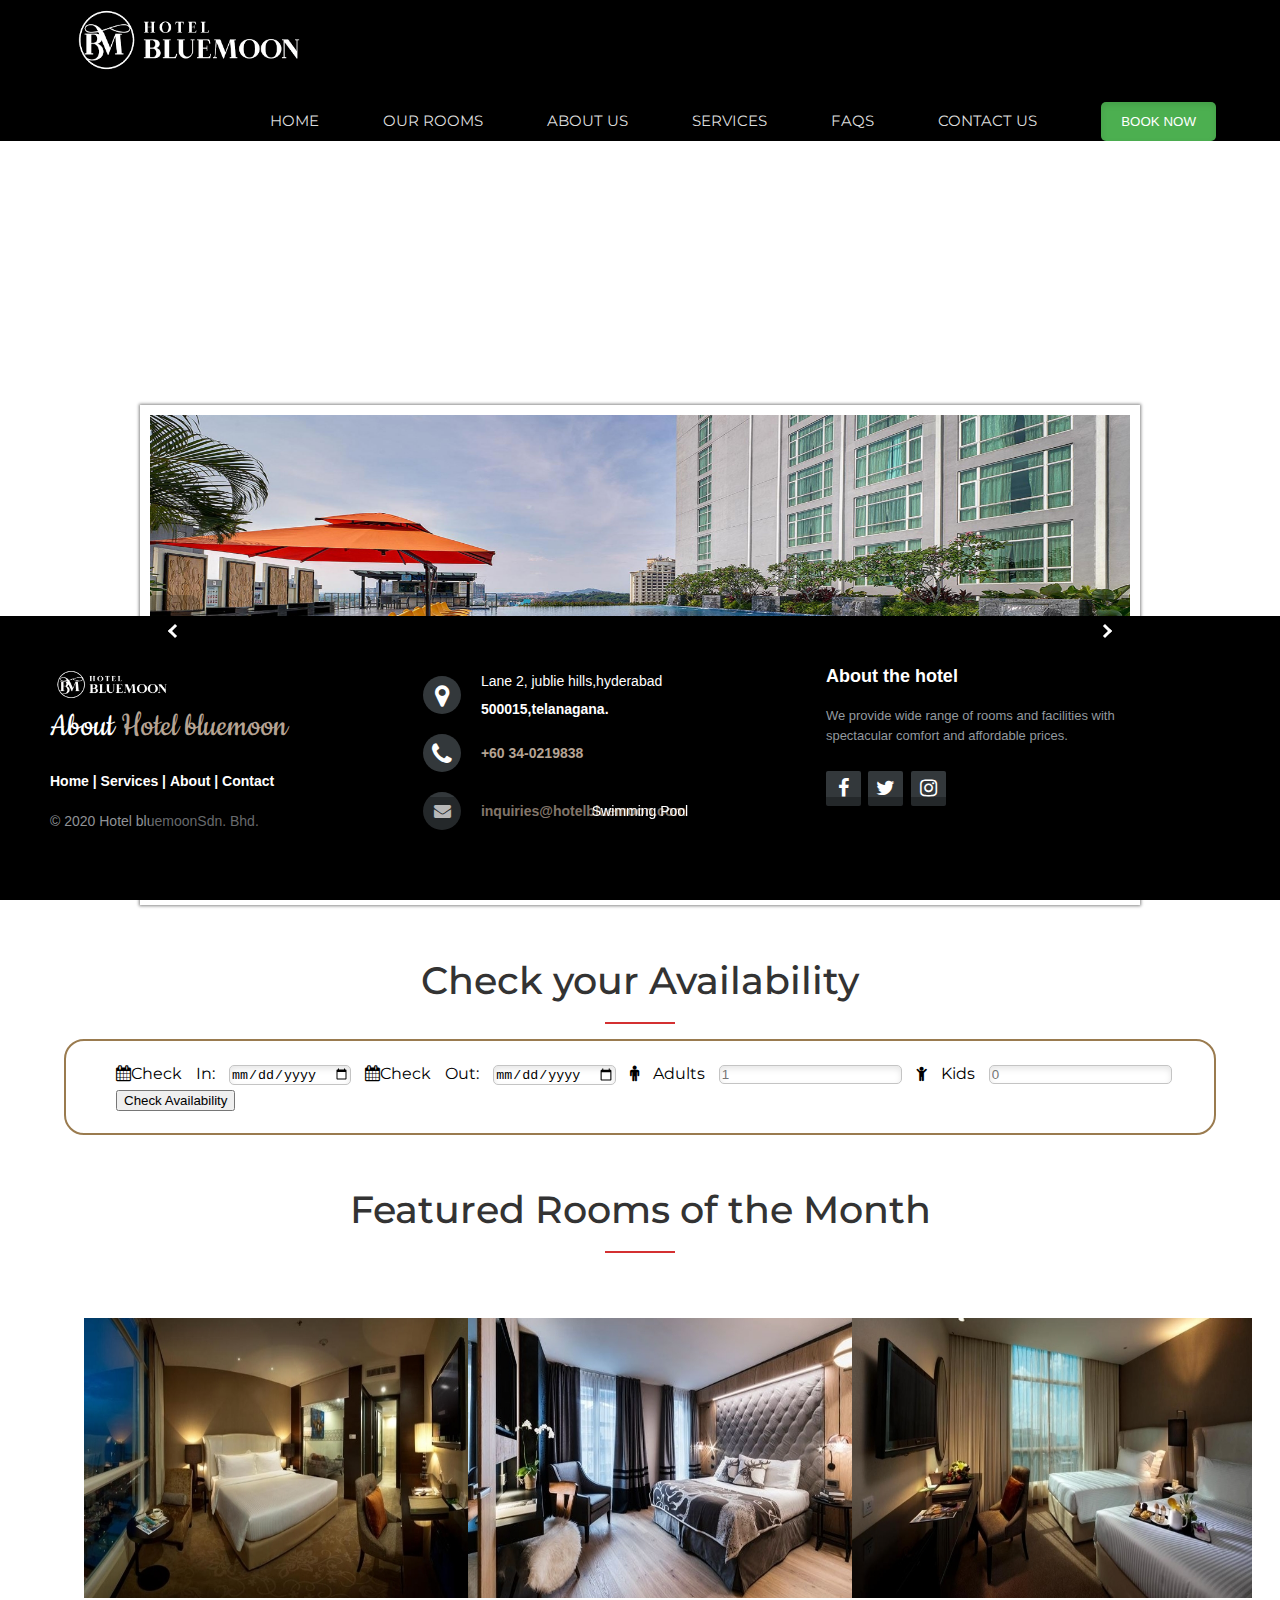
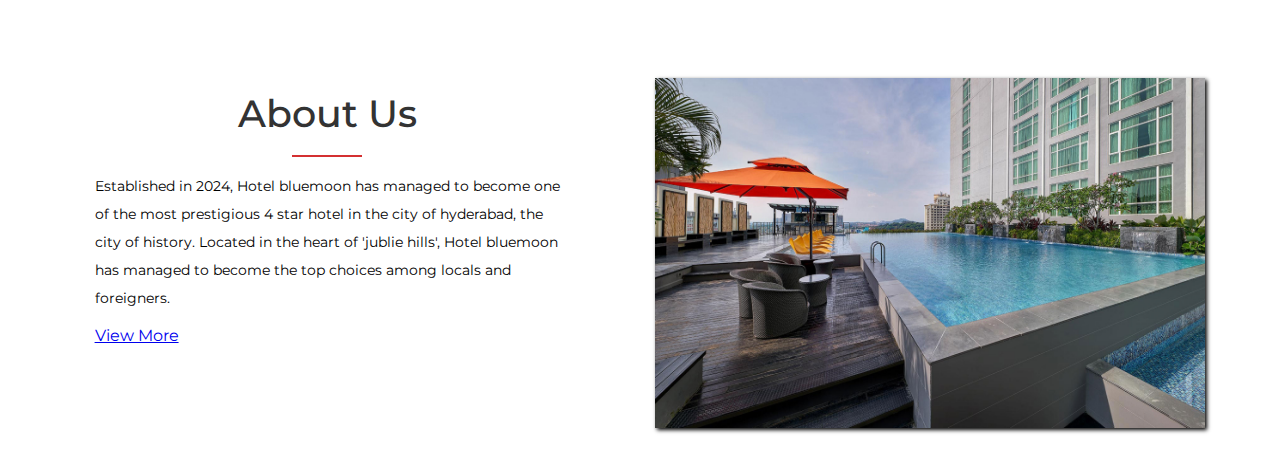
<file: hotel bluemoon/Hotel-bluemoon/index.html>
<!DOCTYPE html>
<html>
<head>
    <meta charset="UTF-8">
    <title>Blue Moon | Home</title>
    <link rel="stylesheet" type="text/css" href="styles/homecss.css">
    <script src="https://code.jquery.com/jquery-1.10.2.js" integrity="sha256-it5nQKHTz+34HijZJQkpNBIHsjpV8b6QzMJs9tmOBSo=" crossorigin="anonymous"></script>
    <link rel="stylesheet" href="http://maxcdn.bootstrapcdn.com/font-awesome/4.2.0/css/font-awesome.min.css">
    <link href="http://fonts.googleapis.com/css?family=Cookie" rel="stylesheet" type="text/css">
    <link href="https://fonts.googleapis.com/css?family=Montserrat" rel="stylesheet" type="text/css">
</head>

<header>
  <div class="container">
    <img src="photos/images.png"  class="logo" height="80" width="250">

    <nav>
      <ul>
        <li><a href="index.html">Home</a></li>
        <li><a href="OurRoom.html">Our rooms</a></li>
        <li><a href="about.html">About Us</a></li>
        <li><a href="Services.html">Services</a></li>
        <li><a href="FAQs.html">FAQs</a></li>
        <li><a href="ContactUs.html">Contact Us</a></li>
        <li>
          <form action="Booking.html">
            <input type="submit" value="BOOK NOW">
          </form>
        </li>
      </ul>
    </nav>
  </div>
  </header>

<body>
  <div class="welcome"><img src="photos/a4c132ada8c1797c0cbd93d8609a9ac4.gif" alt="Welcome"></div>

  <div class="galleryContainer">
      <div class="slideShowContainer">
          <div onclick="plusSlides(-1)" class="nextPrevBtn leftArrow"><span class="arrow arrowLeft"></span></div>
          <div onclick="plusSlides(1)" class="nextPrevBtn rightArrow"><span class="arrow arrowRight"></span></div>
          <div class="captionTextHolder"><p class="captionText slideTextFromTop"></p></div>
          <div class="imageHolder">
              <img src="photos/HDL1.jpg">1366X768
              <p class="captionText">Swimming Pool</p>
          </div>
          <div class="imageHolder">
              <img src="photos/HDL2.jpg">
              <p class="captionText">Seri Rasa Cafe</p>
          </div>
          <div class="imageHolder">
              <img src="photos/HDL3.jpg">
              <p class="captionText">Lobby and Receptionist Area</p>
          </div>
      </div>
      <div id="dotsContainer"></div>
  </div>



  <h2>Check your Availability</h2>
  <div class="container-date">
        <div class="date"></div>
        <label> <i class="fa fa-calendar"></i>Check In:
        <input type="date" id="checkIn">
        <label> <i class="fa fa-calendar"></i>Check Out:
        <input type="date" id="checkOut">
        <label><i class="fa fa-male"></i> Adults</label>
        <input type="number" id="adults" placeholder="1">
        <label><i class="fa fa-child"></i> Kids</label>
        <input class="g-input g-border" type="number" id="child" placeholder="0"></form>
        <button id="myBtn">Check Availability</button>
  </div>

  <!-- The Modal -->
  <div id="myModal" class="modal">

    <!-- Modal content -->
    <div class="modal-content">
      <span class="close">&times;</span>
      <div class="modaldates">
        <h6>Check In Date: <p2 id="checkInDate"></p2></h6>
        <h6>Check Out Date: <p2 id="checkOutDate"></p2></h6>
        <h6>Adults: <p2 id="adultsAMT"></p2></h6>
        <h6>Children: <p2 id="childAMT"></p2></h6>
      </div>

      <div class='availableRoom'>
        <div class='row'>
          <div class='column'>
            <div class='ARImg'>
              <img src="photos/deluxe-suite2.jpg" id="ymalPic" height="300px" width="500px"></br></br></br>
              <img src="photos/double-room1.jpg" id="ymalPic" height="300px" width="500px"></br></br></br>
              <img src="photos/premier-junior1.jpg" id="ymalPic" height="300px" width="500px"></br></br></br>
          </div>
        </div>
        <div class='column'>
          <div class='ARDetails'>
            <div class="ARD1">
            <p class="ymalCont">Deluxe Suite</p>
            <p class="ymalPrice">RM220/night</p>
            <div class="button_cont" align="right"></div>
            <a class="buttonSD" href="RoomDetailDeluxe.html"><span>See Details</a>
            </div>
            <div class="ARD2">
            <p class="ymalCont">Double Room</p>
            <p class="ymalPrice">RM160/night</p>
            <div class="button_cont" align="right"></div>
            <a class="buttonSD" href="RoomDetail.html"><span>See Details</a>
            </div>
            <div class="ARD3">
            <p class="ymalCont">Premiere Junior Room</p>
            <p class="ymalPrice">RM250/night</p>
            <div class="button_cont" align="right"></div>
            <a class="buttonSD" href="RoomDetailPreJunior.html"><span>See Details</a>
            </div>
          </div>
        </div>
      </div>
    </div>
  </div>
</div>
</div>
</div>



    <div id="features" class="text-center">
      <div class="container">
        <div class="section-title">
          <h2>Featured Rooms of the Month</h2>
        </div>
        <div class="container1">
  <img src="photos/premier-junior1.jpg" alt="Premier Junior Room" class="image"
  style="width:400px;height:280px">
  <div class="overlay">
    <div class="text"><h4>Premier Junior Room</h4>
      <p>Spanning 33sqm with a small living area, </br>this premier junior room will be your perfect stay </br> at Hatten Hotel at such an affordable rate</p></div>
  </div>
</div>

<div class="container1">
<img src="photos/double-room1.jpg" alt="Double Room" class="image"
style="width:400px;height:280px">
<div class="overlay1">
  <div class="text"><h4>Double Room</h4>
    <p>Sea or city view is available for this spacious room</br> with one queen bed that is suitable for </br>couples or small family. </p></div>
</div>
</div>

<div class="container1">
<img src="photos/deluxe-suite2.jpg" alt="Deluxe Suite" class="image"
style="width:400px;height:280px">
<div class="overlay2"><div class="text"><h4>Deluxe Suite</h4>
  <p>Enjoy the city lights of Bandar Melaka </br> in this spacious room with two queen bed </br> that is suitable for big groups of people </p></div>
</div>
</div>
</div>
</div>

<div id="AU">
<div class="AUcontainer">
  <div id="rowAU">
    <div class="aboutUS1">
      <div class="aboutUS2">
        <div class="section-title">
          <h2>About Us</h2>
        </div>
        <p>Established in 2024, Hotel bluemoon has managed to become one of the most prestigious
        4 star hotel in the city of hyderabad, the city of history. Located in the heart of 'jublie hills', Hotel bluemoon has managed to become the top choices among locals and foreigners.</p>
        <a href="about.html" class="VMbutton">View More</a>
      </div>
    </div>
    <div class="aboutUS1">
      <div class="team-img"><img src="photos/HDL1.jpg" alt="..."></div>
    </div>
  </div>
</div>
</div>

</body>

<footer>
  <footer class="footer-distributed">

        <div class="footer-left">
            <img src="photos/images.png">
          <h3>About<span> Hotel bluemoon</span></h3>

          <p class="footer-links">
            <a href="index.html">Home</a>
            |
            <a href="Services.html">Services</a>
            |
            <a href="about.html">About</a>
            |
            <a href="ContactUs.html">Contact</a>
          </p>

          <p class="footer-company-name">© 2020 Hotel bluemoonSdn. Bhd.</p>
        </div>

        <div class="footer-center">
          <div>
            <i class="fa fa-map-marker"></i>
              <p><span>Lane 2,  jublie hills,hyderabad</span>
              500015,telanagana.</p>
          </div>

          <div>
            <i class="fa fa-phone"></i>
            <p><a href="tel:60340219838">+60 34-0219838</a></p>
          </div>
          <div>
            <i class="fa fa-envelope"></i>
            <p><a href="mailto:inquiries@hotelbluemoon.com">inquiries@hotelbluemoon.com</a></p>
          </div>
        </div>
      <div class="footer-right">
        <p class="footer-company-about">
          <span>About the hotel</span>
          We provide wide range of rooms and facilities with spectacular comfort and affordable prices.</p>
        <div class="footer-icons">
          <a href="https://en-gb.facebook.com/"><i class="fa fa-facebook"></i></a>
          <a href="https://twitter.com/explore"><i class="fa fa-twitter"></i></a>
          <a href="https://www.instagram.com/"><i class="fa fa-instagram"></i></a>
        </div>
      </div>
      </footer>

<script src="javascript/home.js"></script>

</html>
</file>
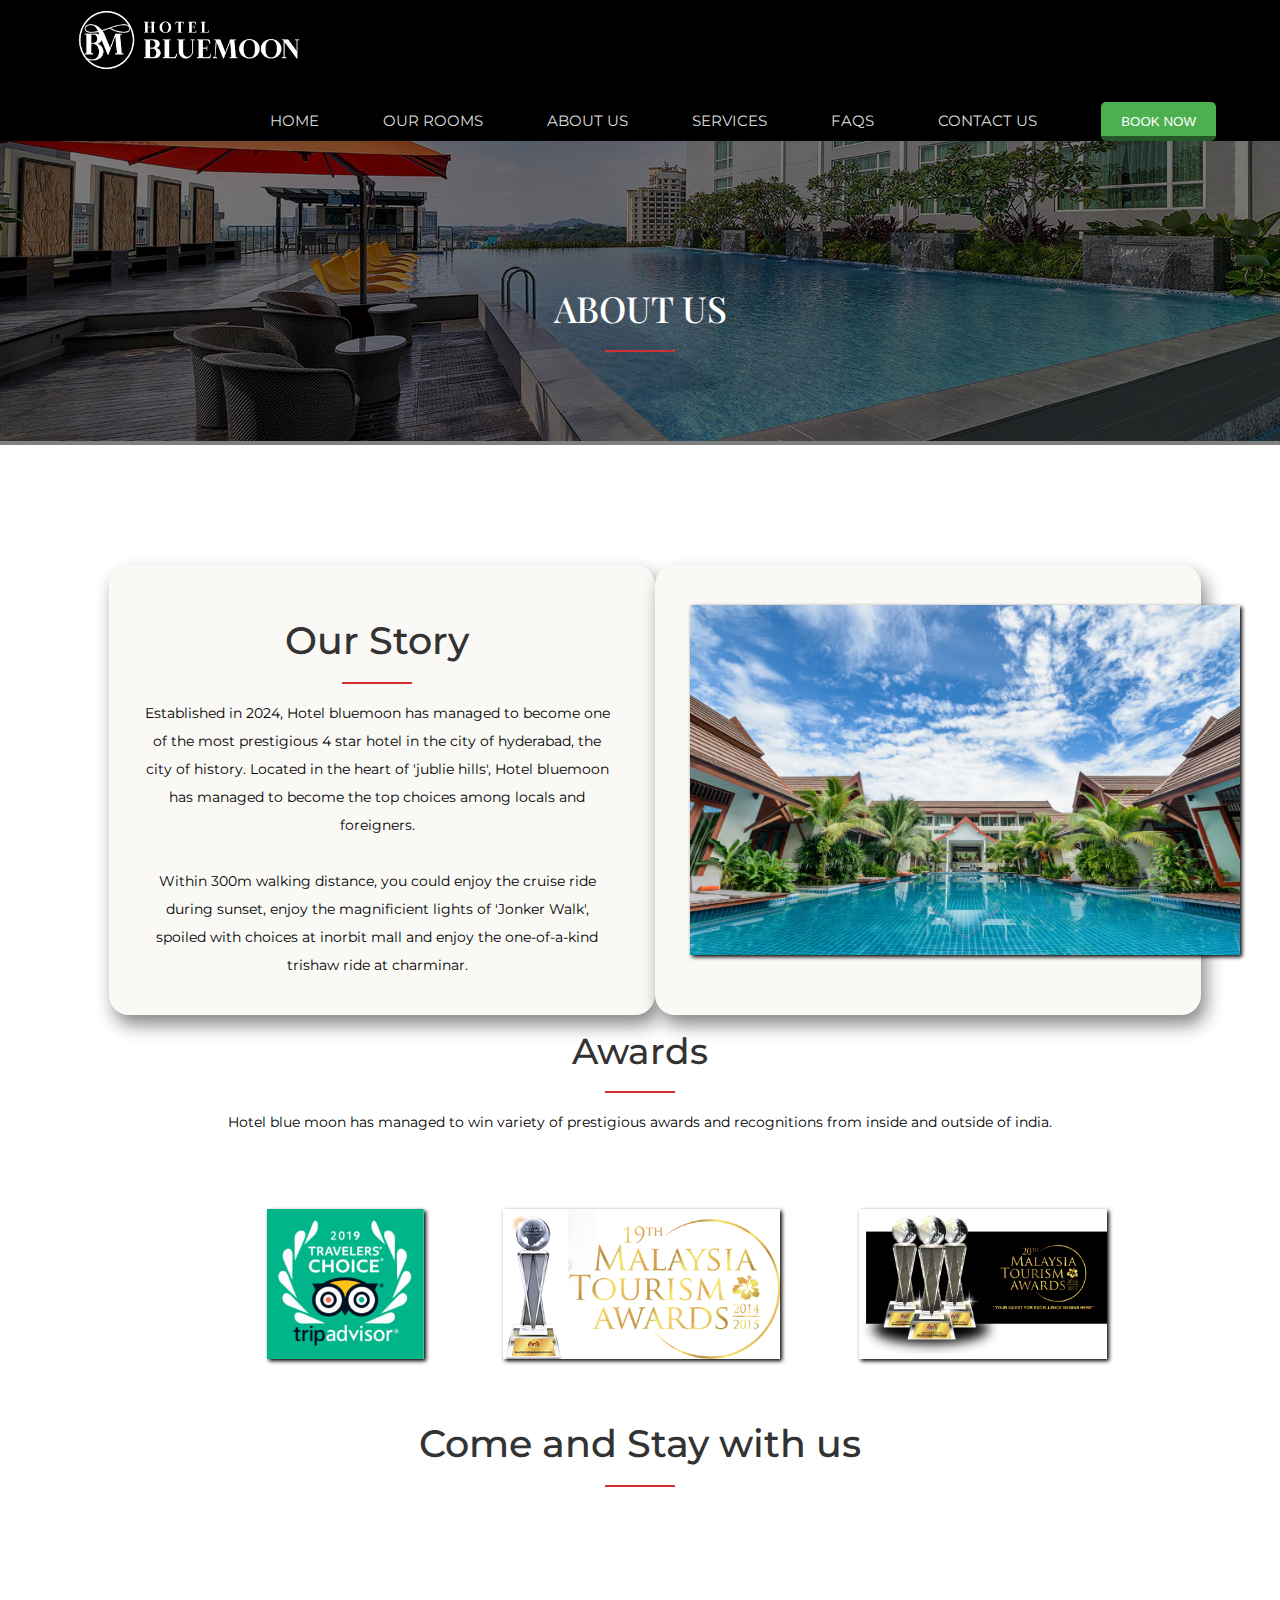
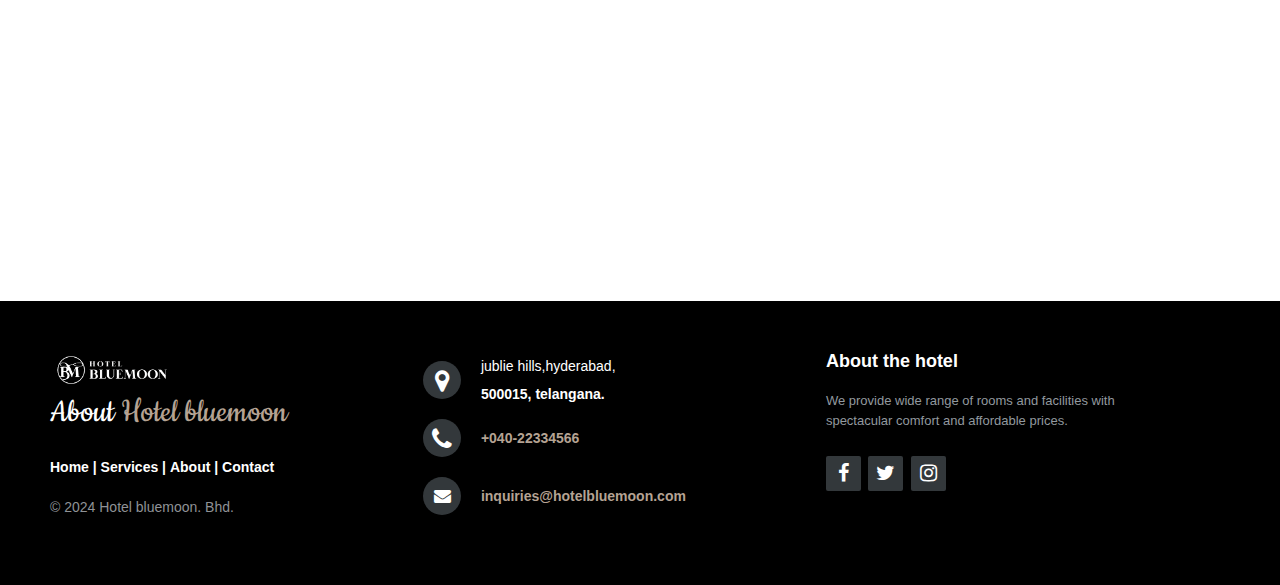
<file: hotel bluemoon/Hotel-bluemoon/about.html>
<!DOCTYPE html>
<html lang="en" dir="ltr">
  <head>
    <meta charset="utf-8">
    <title>Hotel Del Luna | About Us</title>
    <link rel="stylesheet" href="styles/about.css">
    <link href="https://fonts.googleapis.com/css?family=Montserrat" rel="stylesheet" type="text/css">
	<link href="http://fonts.googleapis.com/css?family=Cookie" rel="stylesheet" type="text/css">
  <link href="http://maxcdn.bootstrapcdn.com/font-awesome/4.1.0/css/font-awesome.min.css" rel="stylesheet">
  <link href="https://fonts.googleapis.com/css2?family=Playfair+Display:ital,wght@1,600&display=swap" rel="stylesheet">
  <meta name="viewport" content="width=device-width, initial-scale=1.0">
  </head>

    <header>
      <div class="container">
        <img src="photos/images.png" alt="DelLunaLogo" class="logo" height="80" width="250">

        <nav>
          <ul>
            <li><a href="index.html">Home</a></li>
            <li><a href="OurRoom.html">Our rooms</a></li>
            <li><a href="about.html">About Us</a></li>
            <li><a href="Services.html">Services</a></li>
            <li><a href="FAQs.html">FAQs</a></li>
            <li><a href="ContactUs.html">Contact Us</a></li>
            <li>
              <form action="Booking.html">
                <input type="submit" value="BOOK NOW">
              </form>
            </li>
          </ul>
        </nav>

      </div>
    </header>
      <body>

        <!-- Start header -->
        <div class="containerH">
          <img src="photos/HDL1.jpg" alt="Notebook" style="width:100%;">
          <div class="content">
            <h5>About Us</h5>
          </div>
        </div>
      	<!-- End header -->

        <div id="aboutus">
          <div class="AUcontainer">
            <div id="rowAU">
              <div class="aboutUS1">
                  <div class="section-title">
                    <h2>Our Story</h2>
                  </div>
                  <p>Established in 2024, Hotel bluemoon has managed to become one of the most prestigious
                  4 star hotel in the city of hyderabad, the city of history. Located in the heart of 'jublie hills', Hotel bluemoon has managed to become the top choices among locals and foreigners.
                </br></br>Within 300m walking distance, you could enjoy the cruise ride during sunset, enjoy the magnificient lights of 'Jonker Walk', spoiled with choices at inorbit mall and enjoy the one-of-a-kind trishaw ride at charminar.</p>
                </div>
              </div>
              <div class="aboutUS1">
                <div class="team-img"><img src="photos/HDLMain1.jpg" alt="..."></div>
              </div>
            </div>
          </div>
        </div>

        <div id="aboutus2">
          <div class="AUcontainer2">
                <h4>Awards</h4>
                <div class= "awards">
                <p>Hotel blue moon has managed to win variety of prestigious awards and recognitions from inside and outside of india.</p></div></br>
              <div class="aboutUS1a">
                  <div class="team-img"><img src="photos/award1.jpg" alt="..." width="150" height="90"></div>
                  <div class="team-img"><img src="photos/award2.png" alt="..." width="150" height="90">
                  <div class="team-img"><img src="photos/award3.png" alt="..." width="150" height="90">
                </div>
              </div>
              </div>
            </div>
          </div>
        </div>


        <h2>Come and Stay with us</h2>
        <center><iframe width="560" height="315" frameborder="0" allow="accelerometer; autoplay; encrypted-media; gyroscope; picture-in-picture" allowfullscreen></iframe><center>

      </body>

      <footer>
      <footer class="footer-distributed">

            <div class="footer-left">
                <img src="photos/images.png">
              <h3>About<span> Hotel bluemoon</span></h3>

              <p class="footer-links">
                <a href="index.html">Home</a>
                |
                <a href="Services.html">Services</a>
                |
                <a href="about.html">About</a>
                |
                <a href="ContactUs.html">Contact</a>
              </p>

              <p class="footer-company-name">© 2024 Hotel bluemoon. Bhd.</p>
            </div>

            <div class="footer-center">
              <div>
                <i class="fa fa-map-marker"></i>
                  <p><span>jublie hills,hyderabad,</span>
                  500015, telangana.</p>
              </div>

              <div>
                <i class="fa fa-phone"></i>
                <p><a href="tel:040-22334566">+040-22334566</a></p>
              </div>
              <div>
                <label><i class="fa fa-envelope"></i></label>
                <p><a href="mailto:inquiries@hotelbluemoon.com">inquiries@hotelbluemoon.com</a></p>
              </div>
            </div>
          <div class="footer-right">
            <p class="footer-company-about">
              <span>About the hotel</span>
              We provide wide range of rooms and facilities with spectacular comfort and affordable prices.</p>
            <div class="footer-icons">
              <a href="https://en-gb.facebook.com/"><i class="fa fa-facebook"></i></a>
              <a href="https://twitter.com/explore"><i class="fa fa-twitter"></i></a>
              <a href="https://www.instagram.com/"><i class="fa fa-instagram"></i></a>
            </div>
          </div>
      </footer>

      </html>
</file>
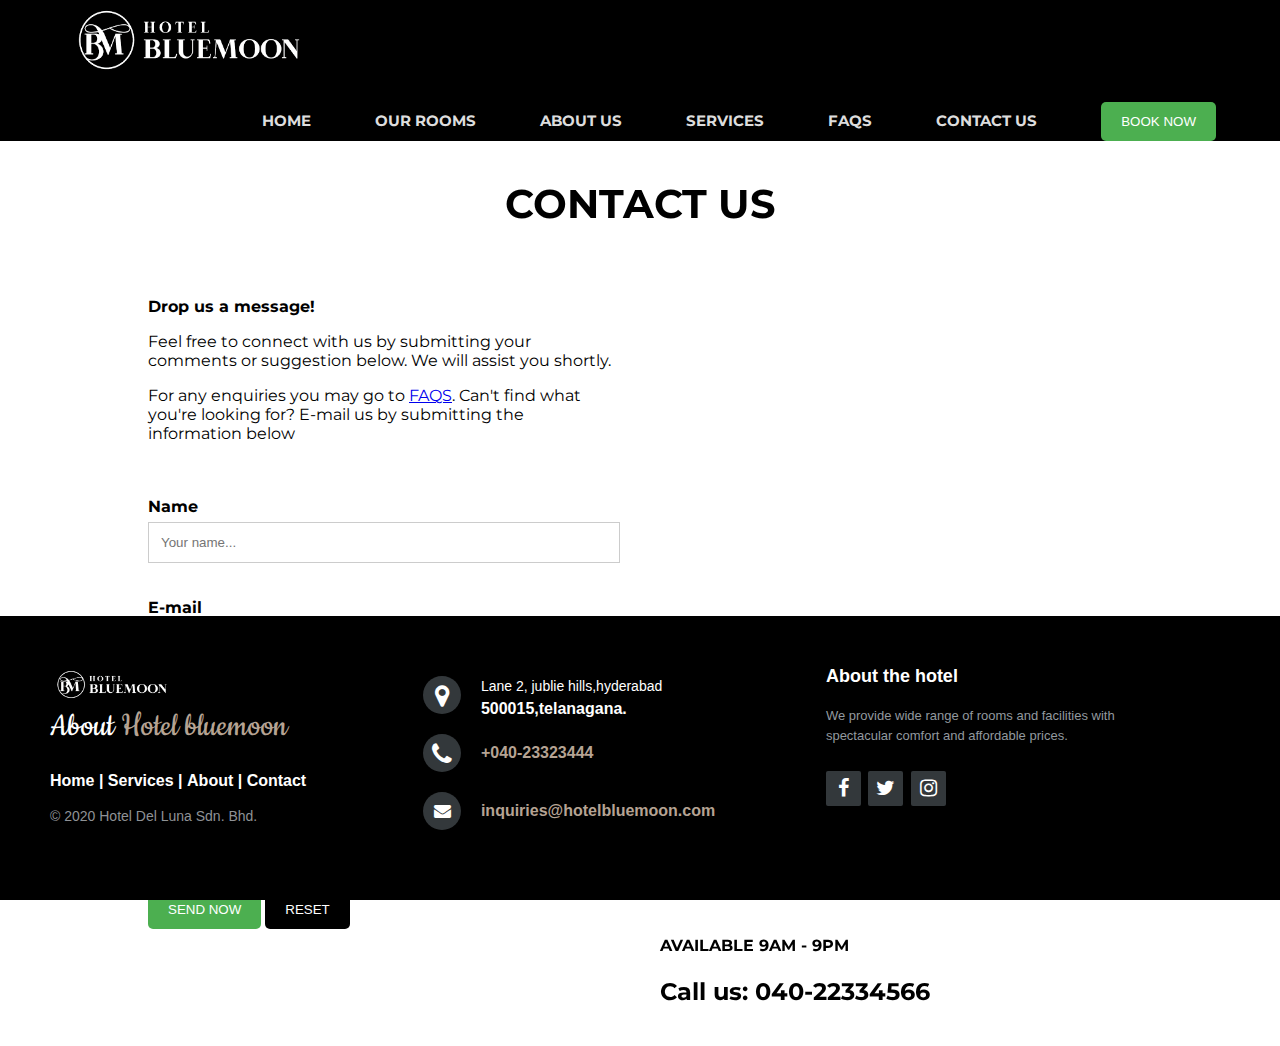
<file: hotel bluemoon/Hotel-bluemoon/ContactUs.html>
<!DOCTYPE html>
<html lang="en" dir="ltr">
  <head>
    <meta charset="utf-8">
    <title>Hotel Del Luna | Contact Us</title>
    <link rel="stylesheet" href="styles/contactUs.css">
    <link rel="stylesheet" href="http://maxcdn.bootstrapcdn.com/font-awesome/4.2.0/css/font-awesome.min.css">

	<link href="http://fonts.googleapis.com/css?family=Cookie" rel="stylesheet" type="text/css">
  <link href="https://fonts.googleapis.com/css?family=Montserrat" rel="stylesheet" type="text/css">
  </head>

  <header>
    <div class="container">
      <img src="photos/images.png" alt="DelLunaLogo" class="logo" height="80" width="250">

      <nav>
        <ul>
          <li><a href="index.html">Home</a></li>
          <li><a href="OurRoom.html">Our rooms</a></li>
          <li><a href="about.html">About Us</a></li>
          <li><a href="Services.html">Services</a></li>
          <li><a href="FAQs.html">FAQs</a></li>
          <li><a href="ContactUs.html">Contact Us</a></li>
          <li>
            <form action="Booking.html">
              <input type="submit" value="BOOK NOW">
            </form>
          </li>
        </ul>
      </nav>

    </div>
  </header>

  <body>

    <h1 class="h1CU">CONTACT US</h1>

    <div class="containerCU">
      <div class="row">
        <div class="column">
          <p><strong>Drop us a message!</strong></p>
          <p>Feel free to connect with us by submitting your comments or suggestion below. We will assist you shortly.</p>
          <p>For any enquiries you may go to <a href="#" title="Frequently Asked Questions">FAQS</a>. Can't find what you're looking for? E-mail us by submitting the information below</p>

          <br><br>

          <form name="contactForm" onsubmit="return validationContact();">

          <label for="name"><strong>Name</strong></label>

          <br>

          <input type="text" id="name" placeholder="Your name...">
          <br><br>

          <label for="mail"><strong>E-mail</strong></label>

          <br>

          <input type="text" id="mail" placeholder="eg: Luna@gmail.com">
          <br><br>

          <label for="message"><strong>Message</strong></label>

          <br>

          <textarea id="message" rows="8" cols="80" placeholder="Write your message here..."></textarea>
          <br>

          <input type="submit" value="SEND NOW">
          <input type="reset" value="RESET">

          </form>
        </div>

        <div class="column">
          <br><br>
          <iframe src="https://maps.app.goo.gl/DBxRf4WHkLhJKGhq7" width="540" height="350" frameborder="0" style="border:0;" allowfullscreen="" aria-hidden="false" tabindex="0"></iframe>

          <div class="row2">
            <div class="column2">
            <p>Address:</p>
            </div>

            <div class="column2">
            <p class="cont">Lane 2, jublie hills,hyderabad,telangana,500015.</p>
            </div>

            <div class="column2">
            <p>E-mail:</p>
            </div>

            <div class="column2">
            <p class="cont">inquiries@hotelbluemoon.com</p>
            </div>

            <div class="column2">
            <p>Check in:</p>
            </div>

            <div class="column2">
            <p class="cont">02:00PM</p>
            </div>

            <div class="column2">
            <p>Check out:</p>
            </div>

            <div class="column2">
            <p class="cont">12:00PM</p>
            </div>
      </div>

          <br>

          <h4>AVAILABLE 9AM - 9PM</h4>
          <h2>Call us: 040-22334566</h2>
        </div>

      </div>
    </div>

<footer class="footer-distributed">

      <div class="footer-left">
          <img src="photos/images.png">
        <h3>About<span> Hotel bluemoon</span></h3>

        <p class="footer-links">
          <a href="index.html">Home</a>
          |
          <a href="Services.html">Services</a>
          |
          <a href="about.html">About</a>
          |
          <a href="ContactUs.html">Contact</a>
        </p>

        <p class="footer-company-name">© 2020 Hotel Del Luna Sdn. Bhd.</p>
      </div>

      <div class="footer-center">
        <div>
          <i class="fa fa-map-marker"></i>
            <p><span>Lane 2,  jublie hills,hyderabad</span>
            500015,telanagana.</p>
        </div>

        <div>
          <i class="fa fa-phone"></i>
          <p><a href="tel:040-23323444">+040-23323444</a></p>
        </div>
        <div>
          <i class="fa fa-envelope"></i>
          <p><a href="mailto:inquiries@hotelbluemoon.com">inquiries@hotelbluemoon.com</a></p>
        </div>
      </div>
    <div class="footer-right">
      <p class="footer-company-about">
        <span>About the hotel</span>
        We provide wide range of rooms and facilities with spectacular comfort and affordable prices.</p>
      <div class="footer-icons">
        <a href="https://en-gb.facebook.com/"><i class="fa fa-facebook"></i></a>
        <a href="https://twitter.com/explore"><i class="fa fa-twitter"></i></a>
        <a href="https://www.instagram.com/"><i class="fa fa-instagram"></i></a>
      </div>
    </div>
    </footer>
    <script src="javascript/contactUs.js"></script>
  </body>

</html>
</file>
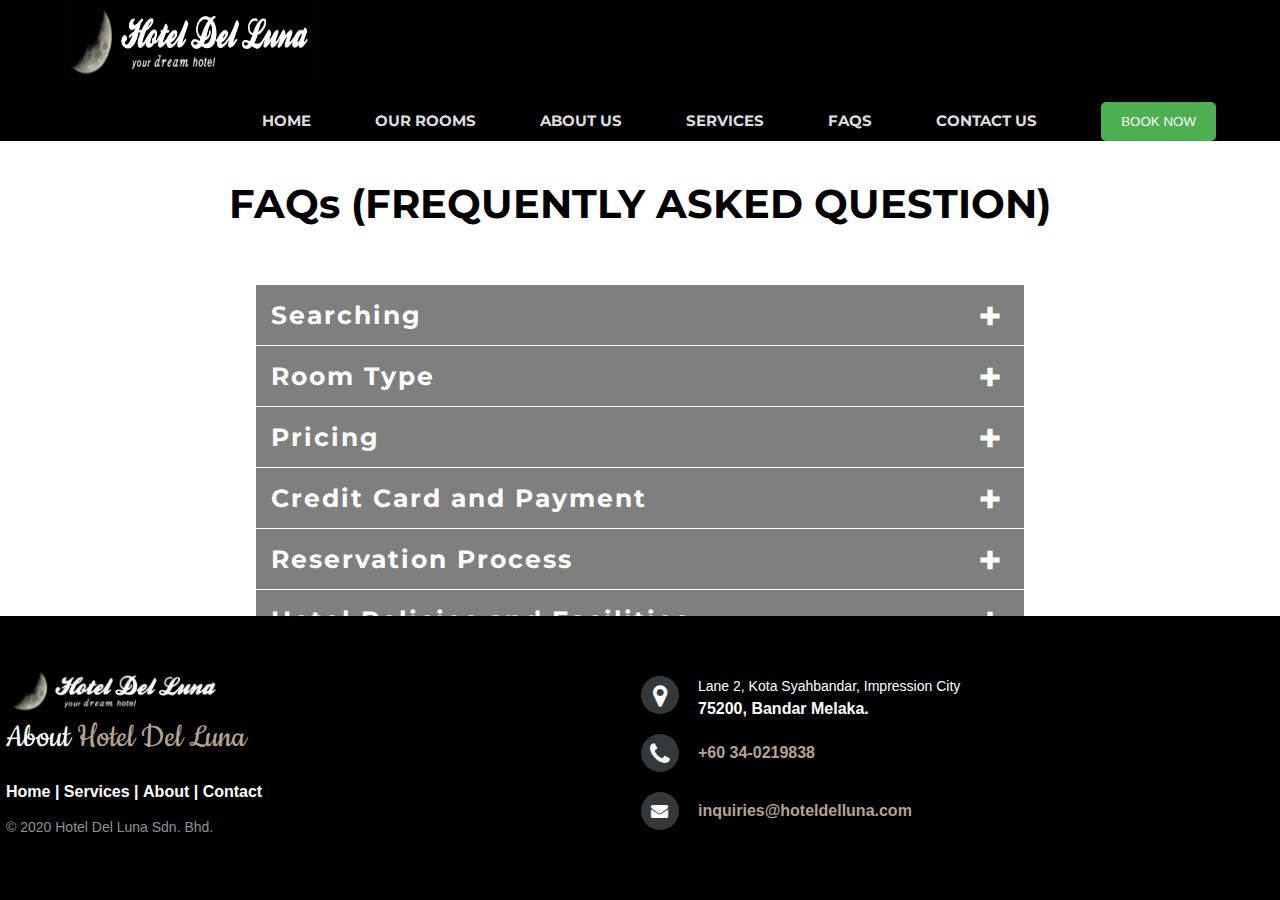
<file: hotel bluemoon/Hotel-bluemoon/FAQs.html>
<!DOCTYPE html>
<html lang="en" dir="ltr">
  <head>
    <meta charset="utf-8">
    <title>Hotel Del Luna | FAQs</title>
    <link rel="stylesheet" type="text/css" href="styles/FAQs_css.css">

  <link href="https://fonts.googleapis.com/css?family=Montserrat" rel="stylesheet" type="text/css">
  <link href="http://fonts.googleapis.com/css?family=Cookie" rel="stylesheet" type="text/css">
  <link href="http://maxcdn.bootstrapcdn.com/font-awesome/4.1.0/css/font-awesome.min.css" rel="stylesheet">
  <link rel="stylesheet" href="http://maxcdn.bootstrapcdn.com/font-awesome/4.2.0/css/font-awesome.min.css">
  <link rel="stylesheet" href="https://cdnjs.cloudflare.com/ajax/libs/font-awesome/4.7.0/css/font-awesome.min.css">
  <link href="https://fonts.googleapis.com/css2?family=Playfair+Display:ital,wght@1,600&display=swap" rel="stylesheet">
  <link href="https://fonts.googleapis.com/css?family=Montserrat" rel="stylesheet" type="text/css">

  </head>

  <header>
    <div class="container">
      <img src="photos/banner.png" alt="DelLunaLogo" class="logo" height="80" width="250">

      <nav>
        <ul>
          <li><a href="index.html">Home</a></li>
          <li><a href="OurRoom.html">Our rooms</a></li>
          <li><a href="about.html">About Us</a></li>
          <li><a href="Services.html">Services</a></li>
          <li><a href="FAQs.html">FAQs</a></li>
          <li><a href="ContactUs.html">Contact Us</a></li>
          <li>
            <form action="Booking.html">
              <input type="submit" value="BOOK NOW">
            </form>
          </li>
        </ul>
      </nav>

    </div>
  </header>

  <body>
    <script type="text/javascript" src="https://cdnjs.cloudflare.com/ajax/libs/jquery/3.5.1/jquery.min.js"></script>
    <script type="text/javascript" src="javascript/FAQs_js.js"></script>

    <h1 class="h1FAQs">FAQs (FREQUENTLY ASKED QUESTION)</h1>

    <div class="container1">
      <div class="acc">
        <h3>Searching</h3>
        <div class="content">
          <div class="content-inner">
            <p><strong>How do I find available rooms for the period I want to stay?</strong><br><br>


              In the search menu on the left containing the check-in and check-out data, please select the dates of your stay and tick ‘Show only available rooms’.<br><br>



              <strong>How do I search for rooms by price?</strong><br><br>


              In the selection box at the top left of the search page you can sort the listing of rooms by price (when searching for available rooms on a specific date), popularity, class or name.<br><br>



              <strong>How do I search for specific facilities such as, for example, a pool?</strong><br><br>


              In the search menu on the left simply click on the link "Show advanced options". Now you can refine your search by selecting different facilities such as a "pool."<br><br>



              <strong>How do I search for rooms that offer family rooms?</strong><br><br>


              In the search menu on the left simply click on the link "Show advanced options". Now you can refine your search by selecting different facilities such as "Family rooms" (note though that these rooms will not necessarily be available for the requested dates).<br><br>



              <strong>Where can I find the contact details of the hotel?</strong><br><br>


              You can find the address on the hotel Contact Us page. The contact details will be given, after you have made the reservation, in the confirmation email.<br><br>



              <strong>Where can I find the directions to the hotel?</strong><br><br>


              At the Contact Us page you can find travel information with details on location and directions. On the top left there is an extensive map of the hotel.</p>
          </div>
        </div>
      </div>

      <div class="acc">
        <h3>Room Type</h3>
        <div class="content">
          <div class="content-inner">
            <p><strong>What's the difference between a Double room and a Deluxe Suite?</strong> <br><br>


               A double room has double queen bed. A deluxe suite has one queen bed.<br><br>



               <strong>We have two small children; can we get extra beds in the room?</strong><br><br>


               In general one extra bed for one child is available at a minor additional charge. However, please note that this possibility depends on each hotel’s policy and availability. We advise you to check the overview page of the hotel, or to send an email to inquiries@hoteldelluna.com.<br><br>



               <strong>Can I generally request an extra bed for a third person in a double room and at what costs?</strong><br><br>


               It will depend on each hotel’s policy and availability. Once you have retrieved the availability for a specific hotel for the requested dates, by clicking on the room name, you will access the room description. If the possibility and the costs of an extra bed in the room are not specified in the room description, please send an e-mail to inquiries@hoteldelluna.com.</p>
          </div>
        </div>
      </div>

      <div class="acc">
        <h3>Pricing</h3>
        <div class="content">
          <div class="content-inner">
            <p><strong>Are the rates on your website per person or per room?</strong><br><br>


              All rates on the website are per room per stay, unless stated differently.<br><br>



              <strong>Do I pay a reservation fee?</strong><br><br>


              No, we will not charge you a reservation fee.<br><br>



              <strong>Is breakfast included in the price?</strong><br><br>


              Once you have retrieved the availability for a specific hotel for the requested dates, by clicking on the room name, you will find information about breakfast, taxes and room facilities.<br><br>



              <strong>Are taxes included in the room rates?</strong><br><br>


              Once you have retrieved the availability for a specific hotel for the requested dates, by clicking on the room name, you will find information about breakfast, taxes and room facilities.<br><br>



              <strong>Do you offer special discounts (for seniors, airlines employees, etc)?</strong><br><br>


              We provide the best available rates for the dates of your stay. The discounts are already included and therefore it is not possible to have any other discount on the confirmed price.<br><br>



              <strong>Can I use discount vouchers (e.g. issued by magazines, shops, etc.)?</strong><br><br>


              No, via our website it is not possible. You will have to book through the organization issuing the voucher.</p>
          </div>
        </div>
      </div>

      <div class="acc">
        <h3>Credit Card and Payment</h3>
        <div class="content">
          <div class="content-inner">
            <p><strong>Why do you need my credit card details?</strong><br><br>


              In general your credit card details are only required as a guarantee for the hotel in case you don't arrive or cancel too late. This might result in a "no-show" charge (generally the equivalent to one night stay) by the hotel. We will never charge your credit card. You will pay for your stay at the hotel.<br><br>



              <strong>Does the hotel need a deposit or a payment in advance?</strong><br><br>


              You will pay for your stay at the hotel. If the hotel requires a deposit, it will be clearly mentioned on the overview page of the hotel. However, note that some hotels perform a pre-authorization check on your credit card as an extra guarantee. A pre–authorization is a validity check to reserve a certain amount that would guarantee the room. This amount may correspond to the price of one night or to the total costs of your reservation. Once the credit card has been validated, the reserved amount will be released.<br><br>



              <strong>What types of credit card can I use to guarantee the reservation?</strong><br><br>


              MasterCard, Visa and American Express are accepted as a guarantee. However, it is possible that the hotel does not accept all of these for payment. Please check at the bottom of the overview page of the hotel the “Hotel Policies” section for ‘Accepted credit cards.’<br><br>



              <strong>Can I pay for my stay in advance?</strong><br><br>


              Please note that such arrangements depend on each hotel’s policy. Therefore, you will need to contact the hotel directly. The hotel’s contact details can be found in the confirmation e-mail of your reservation.<br><br>



              <strong>Can I pay for my stay at the hotel with a different credit card than the one used to guarantee the reservation?</strong><br><br>


              As the credit card details are only needed for guarantee purposes, you can pay at the hotel using the method of payment of your choice.<br><br>



              <strong>My credit card has been charged. How can I get a refund?</strong><br><br>


              We never charge our guests’ credit cards. The charge has been performed by the hotel. Therefore, you will need to contact the hotel directly. The hotel’s contact details can be found in the confirmation e-mail of your reservation.<br><br>



              <strong>I do not have a credit card. Can I still book a room?</strong><br><br>


              Unfortunately all hotels require a credit card to guarantee a reservation. We are not able to process any reservation without a credit card.<br><br>



              <strong>Is it safe to fill in my credit card number? How secure is the your website?</strong><br><br>


              Your credit card information is sent to us through a secure server. We use the latest, most secure technology available, which encrypts all your personal and credit card details. The encryption method used is the industry standard "Secure Socket Layer" (SSL) technology. Our SSL certificate has been issued by Thawte.We also use a firewall which protects our servers and network against unauthorized access. In the unlikely event that your credit card were to be misused, we promise to reimburse you the first 50 Euros on the cost. The credit card is obliged to pay the remainder.</p>
          </div>
        </div>
      </div>

      <div class="acc">
        <h3>Reservation Process</h3>
        <div class="content">
          <div class="content-inner">
            <p><strong>How do I know that my reservation is confirmed?</strong><br><br>


              When you have completed the four steps of the reservation process, an instant on-screen confirmation will appear. It will show your reservation details as well as your booking number. We advise you to print it out. Within a couple of minutes, you will receive a confirmation email containing more information such as the hotel’s contact details.<br><br>



              <strong>Can I book a hotel room by telephone or email?</strong><br><br>


              Yes, you can book the hotel room through +60340219838 or email us through inquiries@hoteldelluna.com.<br><br>



              <strong>I have booked a hotel but I did not receive a confirmation by email. What do I have to do?</strong><br><br>


              The most common reason for not getting a confirmation email is typing your email address incorrectly. Therefore, please double check your email address before finalizing your reservation. Also we have noticed that in some cases our confirmation email may end up in your "spam folder". If you do not receive an email after you have made a booking, please send an email with your booking number and details to inquiries@hoteldelluna.com<br><br>



              <strong>How many rooms can I book in one reservation?</strong><br><br>


              A maximum of 10 rooms can be booked in any one reservation if available. If you want to make a reservation for more than 10 rooms, please send an email to inquiries@hoteldelluna.com It is not possible to book a meeting room.<br><br>



              <strong>Can I book a hotel for day use?</strong><br><br>


              Unfortunately it is not possible to book a hotel for day use. The minimum that can be booked through our website is one night.</p>
          </div>
        </div>
      </div>

      <div class="acc">
        <h3>Hotel Policies and Facilities</h3>
        <div class="content">
          <div class="content-inner">
            <p><strong>What are the check-in and check-out times of a hotel?</strong> <br><br>


              The check-in and check-out times differ. You will find them on the “Hotel Policies” section at the bottom of the overview page of the hotel. If you are going to arrive late or very early, we advise you to let the hotel know in advance using the Remarks field in the reservation form (in English or the language of the hotel if possible), or inform the hotel directly using the contact details you will find in your confirmation email.<br><br>



              <strong>How can I request an early check-in or late check-out time?</strong><br><br>


              We advise you to contact the hotel. You will find the contact details of the hotel in your confirmation email.<br><br>



              <strong>I will be arriving late in the evening at the hotel. Can I still check-in?</strong><br><br>


              You will find the check-in times on the “Hotel Policies” section at the bottom of the overview page of the hotel. We advise you to contact the hotel to make sure you can check-in late. You will find the contact details of the hotel in your confirmation email.<br><br>



              <strong>How do I know if the hotel has parking facilities?</strong><br><br>


              On the overview page of the hotel, in the section ‘Travel information’, you will find more details about parking facilities at or nearby the hotel. If this information is not specified, please send an e-mail to inquiries@hoteldelluna.com.<br><br>



              <strong>How can I know that the hotel offers a shuttle service and how can I book it?</strong><br><br>


              Please check in the section “Hotel Facilities – Services” whether the hotel offers shuttle service. If so, please contact the hotel directly in order to arrange it, once your reservation has been confirmed. You will find the hotel’s contact details in the confirmation email.<br><br>



              <strong>How do I find out if a room allows pets?</strong><br><br>


              In the search menu on the left simply click on the link "Show advanced options". Now you can refine your search by selecting different facilities such as "Pets allowed" or "Family rooms."<br><br>



              <strong>How do I find out if a hotel has a certain facility, e.g. a lift?</strong><br><br>


              You can check the “Hotel Facilities” on the overview page of the hotel.<br><br>



              <strong>What do I do when I have a question about the room or hotel?</strong><br><br>


              We advise you to contact the hotel via the Remarks field on the reservation form (in English or the language of the hotel if possible) or send a message to: inquiries@hoteldelluna.com.</p>
          </div>
        </div>
      </div>

      <div class="acc">
        <h3>Cancellation</h3>
        <div class="content">
          <div class="content-inner">
            <p><strong>How can I cancel or change my booking? </strong><br><br>


              You can cancel your reservation or send us a request for a modification by clicking on the link at the bottom of your confirmation email.<br><br>



              <strong>Do I pay a cancellation fee?</strong><br><br>


              We will never charge you a cancellation fee. However, in order to avoid a cancellation fee from the hotel, please make sure you cancel on time according to the cancellation policy of the hotel. You will find the cancellation policy on the “Hotel Policies” section at the bottom of overview page of the hotel.<br><br>



              <strong>How do I know that my booking has been cancelled?</strong><br><br>


              After you have cancelled your reservation you will receive an email to confirm your cancellation. If you do not receive the cancellation email, please send an email with the details of your reservation to inquiries@hoteldelluna.com.</p>
          </div>
        </div>
      </div>

      <footer class="footer-distributed">

            <div class="footer-left">
                <img src="photos/banner.png">
              <h3>About<span> Hotel Del Luna</span></h3>

              <p class="footer-links">
                <a href="index.html">Home</a>
                |
                <a href="Services.html">Services</a>
                |
                <a href="about.html">About</a>
                |
                <a href="ContactUs.html">Contact</a>
              </p>

              <p class="footer-company-name">© 2020 Hotel Del Luna Sdn. Bhd.</p>
            </div>

            <div class="footer-center">
              <div>
                <i class="fa fa-map-marker"></i>
                  <p><span>Lane 2,  Kota Syahbandar, Impression City</span>
                  75200, Bandar Melaka.</p>
              </div>

              <div>
                <i class="fa fa-phone"></i>
                <p><a href="tel:60340219838">+60 34-0219838</a></p>
              </div>
              <div>
                <i class="fa fa-envelope"></i>
                <p><a href="mailto:inquiries@hoteldelluna.com">inquiries@hoteldelluna.com</a></p>
              </div>
            </div>
          <div class="footer-right">
            <p class="footer-company-about">
              <span>About the hotel</span>
              We provide wide range of rooms and facilities with spectacular comfort and affordable prices.</p>
            <div class="footer-icons">
              <a href="https://en-gb.facebook.com/"><i class="fa fa-facebook"></i></a>
              <a href="https://twitter.com/explore"><i class="fa fa-twitter"></i></a>
              <a href="https://www.instagram.com/"><i class="fa fa-instagram"></i></a>
            </div>
          </div>
      </footer>
  </body>
</html>
</file>
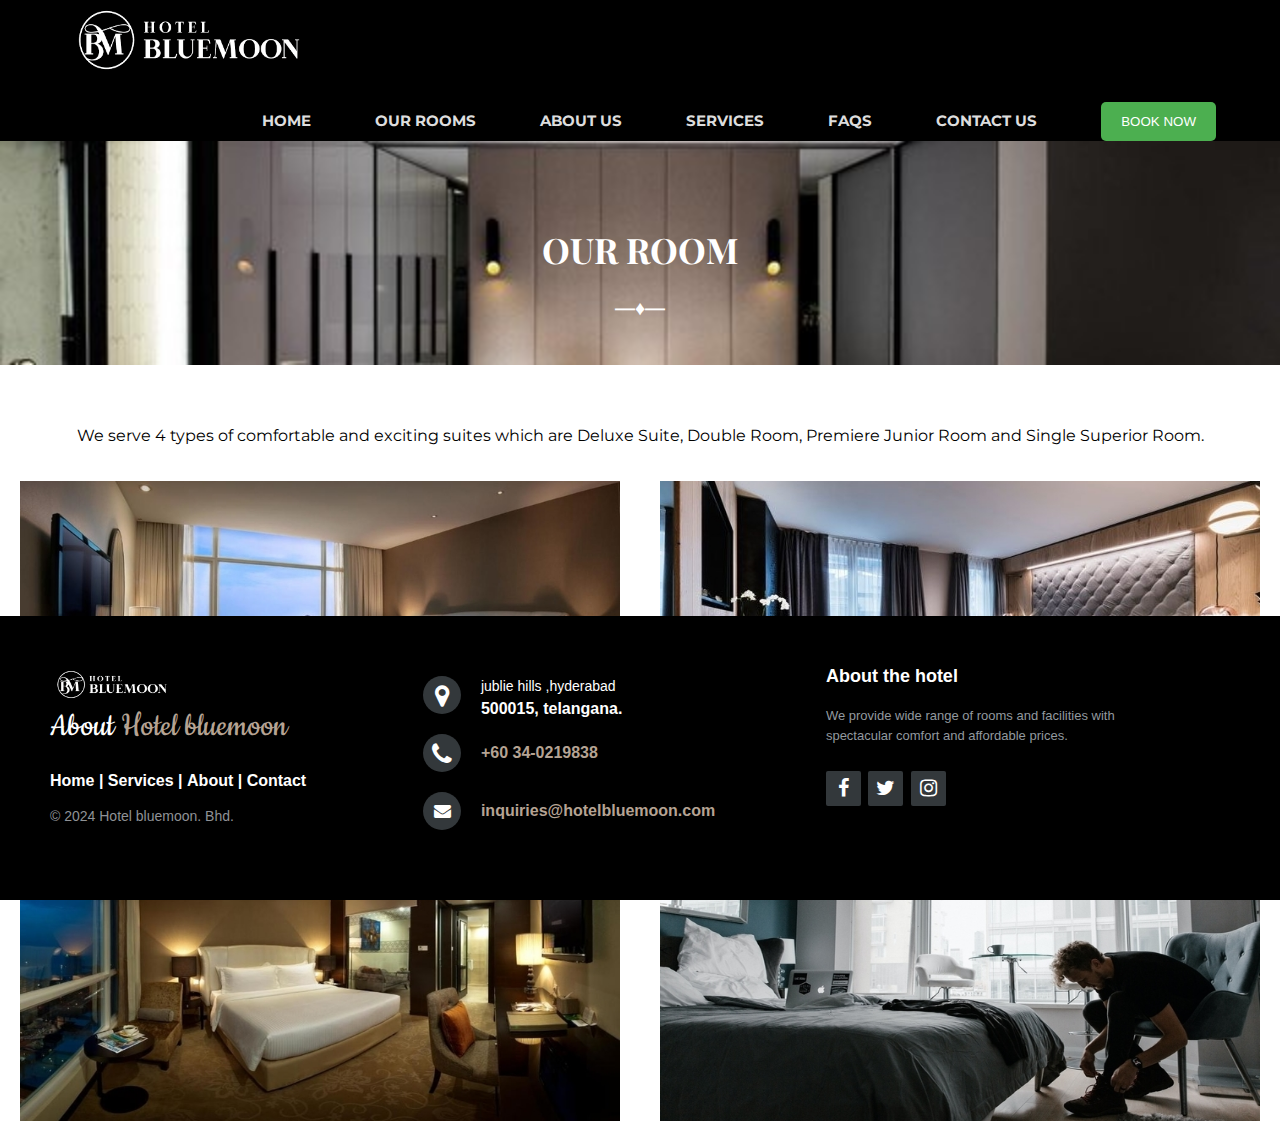
<file: hotel bluemoon/Hotel-bluemoon/OurRoom.html>
<!DOCTYPE html>
<html lang="en" dir="ltr">
  <head>
    <meta charset="utf-8">
    <title>Hotel bluemoon | Our Rooms</title>
    <link rel="stylesheet" href="styles/OurRoom_style.css">
    <link href="https://fonts.googleapis.com/css?family=Montserrat" rel="stylesheet" type="text/css">
  <link href="http://fonts.googleapis.com/css?family=Cookie" rel="stylesheet" type="text/css">
  <link href="http://maxcdn.bootstrapcdn.com/font-awesome/4.1.0/css/font-awesome.min.css" rel="stylesheet">
  <link rel="stylesheet" href="http://maxcdn.bootstrapcdn.com/font-awesome/4.2.0/css/font-awesome.min.css">
  <link rel="stylesheet" href="https://cdnjs.cloudflare.com/ajax/libs/font-awesome/4.7.0/css/font-awesome.min.css">
  <link href="https://fonts.googleapis.com/css2?family=Playfair+Display:ital,wght@1,600&display=swap" rel="stylesheet">
  <link href="https://fonts.googleapis.com/css?family=Montserrat" rel="stylesheet" type="text/css">
  </head>

  <body>
    <header>
      <div class="container">
        <img src="photos/images.png" alt="DelLunaLogo" class="logo" height="80" width="250">

        <nav>
          <ul>
            <li><a href="index.html">Home</a></li>
            <li><a href="OurRoom.html">Our rooms</a></li>
            <li><a href="about.html">About Us</a></li>
            <li><a href="Services.html">Services</a></li>
            <li><a href="FAQs.html">FAQs</a></li>
            <li><a href="ContactUs.html">Contact Us</a></li>
            <li>
              <form action="Booking.html">
                <input type="submit" value="BOOK NOW">
              </form>
            </li>
          </ul>
        </nav>

      </div>
    </header>

    <div class="content-wrapper">
      <img src="photos/roomTitle.jpg">
      <div class="text-wrapper">
        <h1>Our Room</h1>
        <h2>―♦―</h2>
      </div>
    </div>
    <br> <br>
    <p class= desc1>We serve 4 types of comfortable and exciting suites which are Deluxe Suite, Double Room, Premiere Junior Room and Single Superior Room.</p>

    <div class="rowC">
      <div class="columnC">
        <div class="containerA">
          <a href="RoomDetailDeluxe.html">
            <img src="photos/deluxe-suite1.jpg" alt="Deluxe Suite" class="imageA">
            <div class="overlayA">
              <div class="textA">Deluxe Suite
                <br>
                <i class="fa fa-bath" style="font-size:14px"> Bathroom</i>

              <i class="fa fa-coffee" style="font-size:14px"> Breakfast</i>

              <i class="fa fa-wifi" style="font-size:14px"> Wi-fi service</i>

              <i class="fa fa-snowflake-o" style="font-size:14px"> Air-conditioning</i>

              <i class="fa fa-bell" style="font-size:14px"> Room service</i>

              <i class="fa fa-bed" style="font-size:14px"> 2 queen bed</i>

              <i class="fa fa-television" style="font-size:14px"> Television</i>

              <i class="fa fa-phone" style="font-size:14px"> Telephone</i> <br>
                  </div>
            </div>
          </a>

        </div>
      </div>

      <div class="columnC">
        <div class="containerA">
          <a href="RoomDetail.html">
            <img src="photos/double-room1.jpg" alt="Double Room" class="imageA">
            <div class="overlayA">
              <div class="textA">Double Room
                <br>
                    <i class="fa fa-bath" style="font-size:14px"> Bathroom</i>

                    <i class="fa fa-coffee" style="font-size:14px"> Breakfast</i>

                    <i class="fa fa-wifi" style="font-size:14px"> Wi-fi service</i>

                    <i class="fa fa-snowflake-o" style="font-size:14px"> Air-conditioning</i>

                    <i class="fa fa-bell" style="font-size:14px"> Room service</i>

                    <i class="fa fa-bed" style="font-size:14px"> 1 queen bed</i> <br>
              </div>
            </div>
          </a>

        </div>
      </div>
    </div>

    <div class="rowC">
      <div class="columnC">
        <div class="containerA">
          <a href="RoomDetailPreJunior.html">
            <img src="photos/premier-junior1.jpg" alt="Premiere Junior Room" class="imageA">
            <div class="overlayA">
              <div class="textA">Premiere Junior Room
                <br>
              <i class="fa fa-bath" style="font-size:14px"> Bathroom</i>

              <i class="fa fa-coffee" style="font-size:14px"> Breakfast</i>

              <i class="fa fa-wifi" style="font-size:14px"> Wi-fi service</i>

              <i class="fa fa-snowflake-o" style="font-size:14px"> Air-conditioning</i>

              <i class="fa fa-bell" style="font-size:14px"> Room service</i>

              <i class="fa fa-bed" style="font-size:14px"> 1 extra large bed</i>

              <i class="fa fa-television" style="font-size:14px"> Television</i>

              <i class="fa fa-phone" style="font-size:14px"> Telephone</i> <br>
              </div>
            </div>
          </a>

        </div>
      </div>

      <div class="columnC">
        <div class="containerA">
          <a href="RoomDetailSS.html">
            <img src="photos/single-superior1.jpg" alt="Single Superior Room" class="imageA">
            <div class="overlayA">
              <div class="textA">Single Superior Room 
                <br>
              <i class="fa fa-bath" style="font-size:14px"> Bathroom</i>

              <i class="fa fa-coffee" style="font-size:14px"> Breakfast</i>

              <i class="fa fa-wifi" style="font-size:14px"> Wi-fi service</i>

              <i class="fa fa-snowflake-o" style="font-size:14px"> Air-conditioning</i>

              <i class="fa fa-bell" style="font-size:14px"> Room service</i>

              <i class="fa fa-bed" style="font-size:14px"> 1 queen bed</i> <br>
              </div>
            </div>
          </a>

        </div>
      </div>
    </div>

    <footer class="footer-distributed">

          <div class="footer-left">
              <img src="photos/images.png">
            <h3>About<span> Hotel bluemoon</span></h3>

            <p class="footer-links">
              <a href="index.html">Home</a>
              |
              <a href="Services.html">Services</a>
              |
              <a href="about.html">About</a>
              |
              <a href="ContactUs.html">Contact</a>
            </p>

            <p class="footer-company-name">© 2024 Hotel bluemoon. Bhd.</p>
          </div>

          <div class="footer-center">
            <div>
              <i class="fa fa-map-marker"></i>
                <p><span>jublie hills ,hyderabad</span>
                500015, telangana.</p>
            </div>

            <div>
              <i class="fa fa-phone"></i>
              <p><a href="tel:60340219838">+60 34-0219838</a></p>
            </div>
            <div>
              <i class="fa fa-envelope"></i>
              <p><a href="mailto:inquiries@hotelbluemoon.com">inquiries@hotelbluemoon.com</a></p>
            </div>
          </div>
        <div class="footer-right">
          <p class="footer-company-about">
            <span>About the hotel</span>
            We provide wide range of rooms and facilities with spectacular comfort and affordable prices.</p>
          <div class="footer-icons">
            <a href="https://en-gb.facebook.com/"><i class="fa fa-facebook"></i></a>
            <a href="https://twitter.com/explore"><i class="fa fa-twitter"></i></a>
            <a href="https://www.instagram.com/"><i class="fa fa-instagram"></i></a>
          </div>
        </div>
    </footer>
  </body>

</html>
</file>
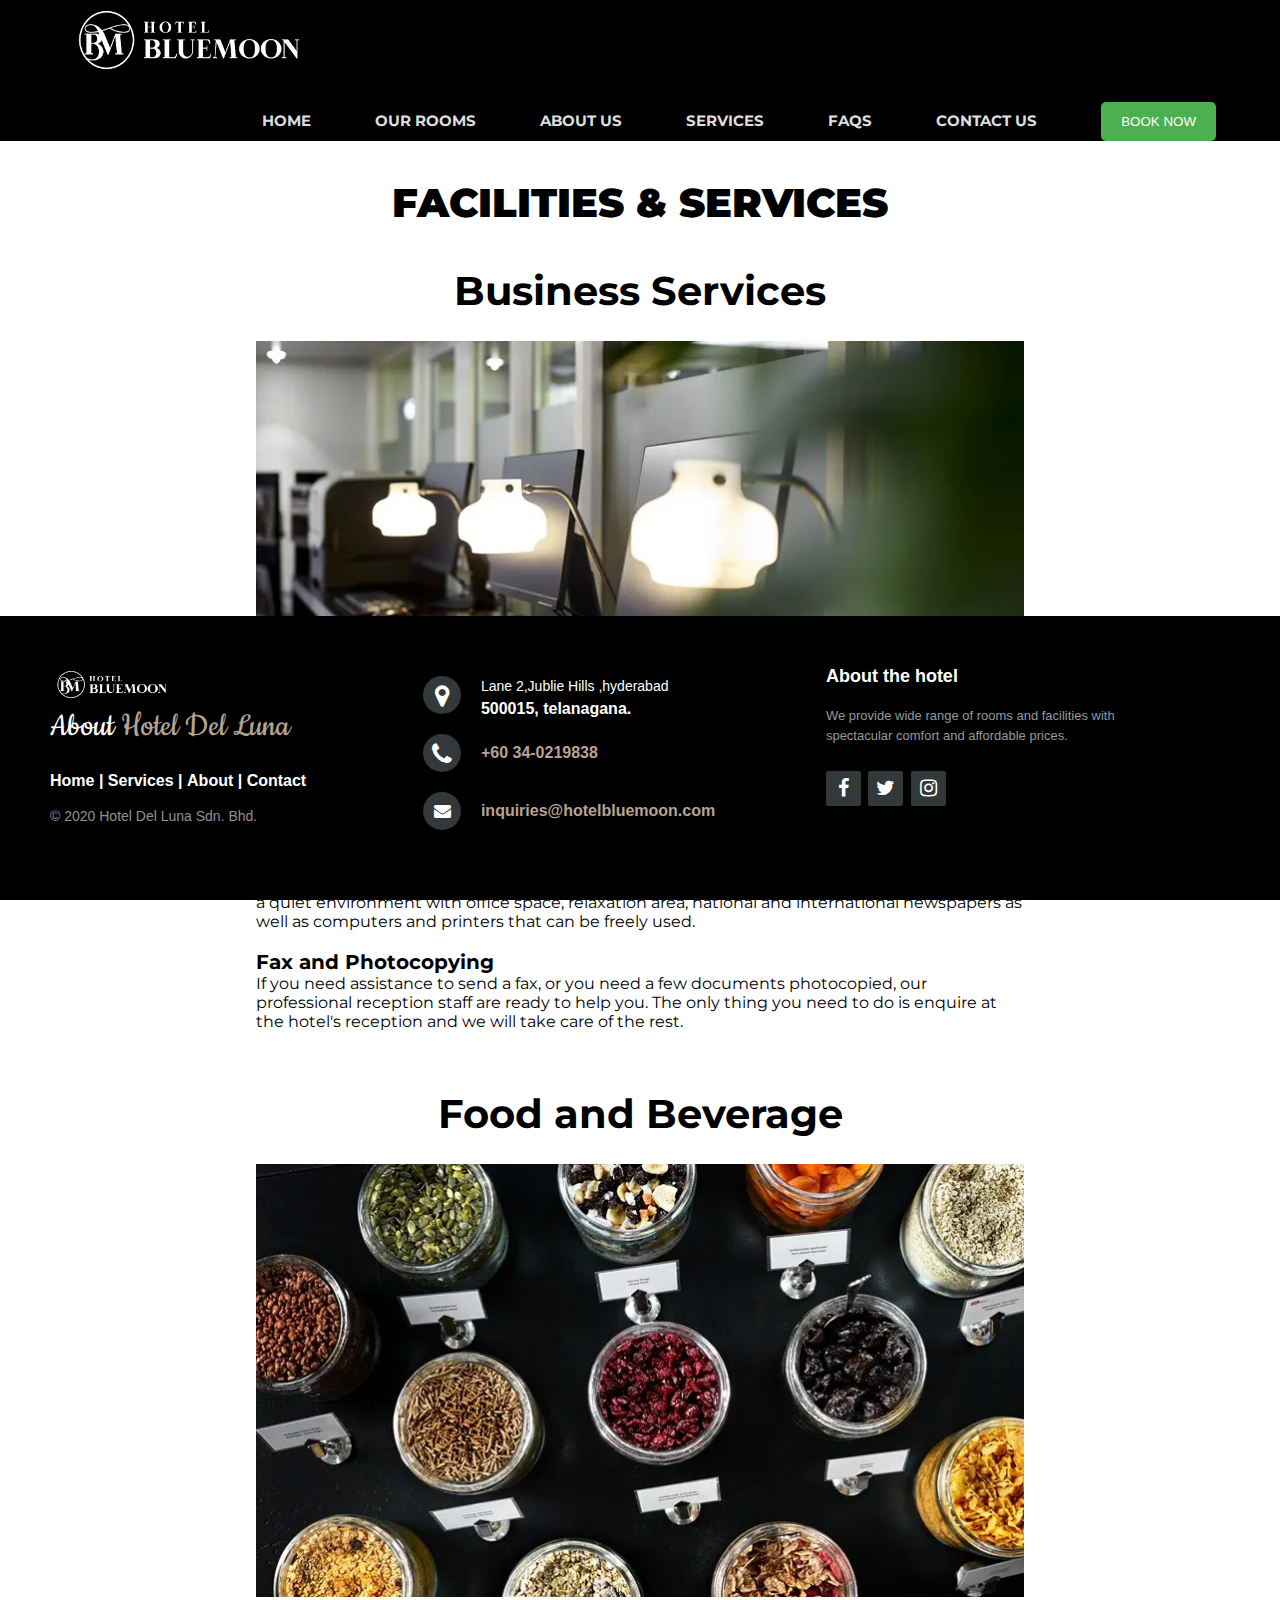
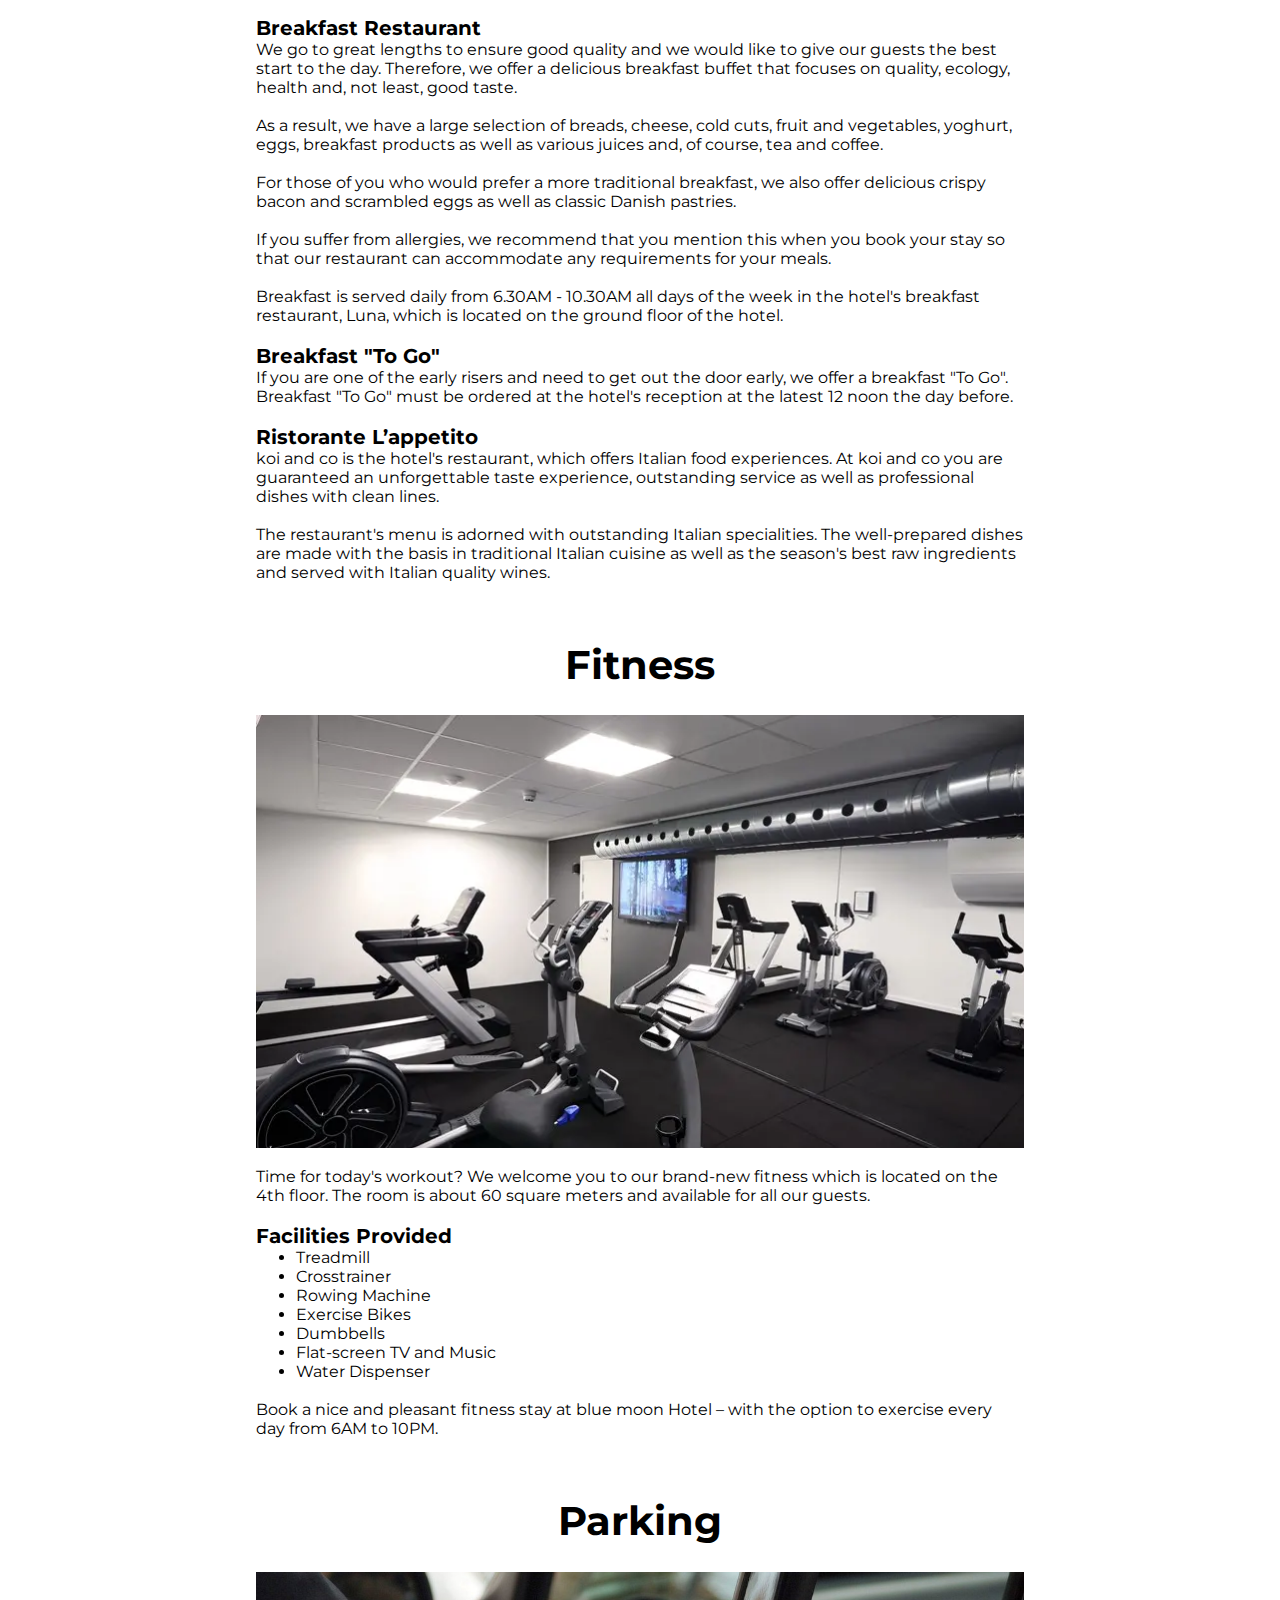
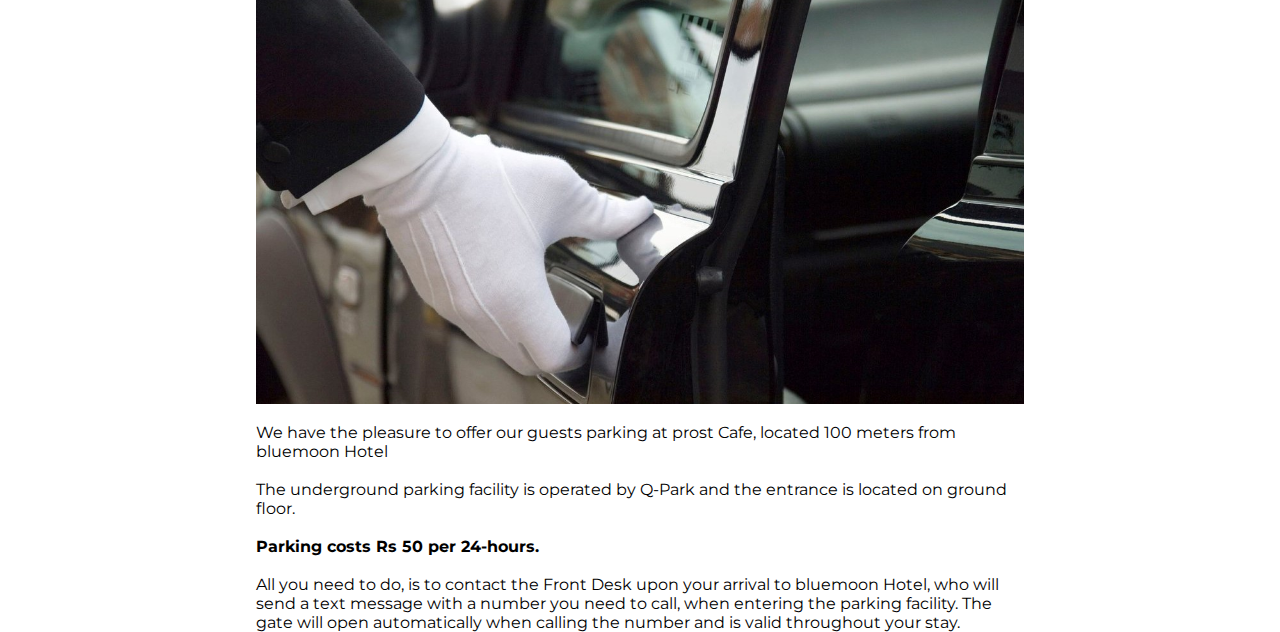
<file: hotel bluemoon/Hotel-bluemoon/Services.html>
<!DOCTYPE html>
<html lang="en" dir="ltr">
  <head>
    <meta charset="utf-8">
    <title>Hotel bluemoon | Services</title>
    <link rel="stylesheet" href="styles/Services.css">
    <link rel="stylesheet" href="http://maxcdn.bootstrapcdn.com/font-awesome/4.2.0/css/font-awesome.min.css">

	<link href="http://fonts.googleapis.com/css?family=Cookie" rel="stylesheet" type="text/css">
  <link href="https://fonts.googleapis.com/css?family=Montserrat" rel="stylesheet" type="text/css">
  </head>

  <header>
    <div class="container">
      <img src="photos/images.png" alt="DelLunaLogo" class="logo" height="80" width="250">

      <nav>
        <li><a href="index.html">Home</a></li>
        <li><a href="OurRoom.html">Our rooms</a></li>
        <li><a href="about.html">About Us</a></li>
        <li><a href="Services.html">Services</a></li>
        <li><a href="FAQs.html">FAQs</a></li>
        <li><a href="ContactUs.html">Contact Us</a></li>
        <li>
          <form action="Booking.html">
            <input type="submit" value="BOOK NOW">
          </form>
        </li>
      </nav>

    </div>
  </header>

  <body>

    <div class="containerCUS">
      <div class="headerService">
        <h1 class="h1cs"><strong>FACILITIES & SERVICES</strong></h1>
      </div>

          <div class="contentService">
            <h1 class="h1cs">Business Services</h1>
            <img src="photos\Bussiness Service.png" class="centerImg"><br>

            <h3 class="h3cs">Business Lounge</h3>
            <p class="pCS">In a busy working day, you may well need to have a quiet place where you can sit and work, read the day's newspapers, watch TV or concentrate on a good book.
            </p>
            <br>
            <p class="pCS">
            In the hotel's business lounge, which is located to the right of the hotel's reception, you will find a quiet environment with office space, relaxation area, national and international newspapers as well as computers and printers that can be freely used.
          </p>
          <br>
          <h3 class="h3cs">Fax and Photocopying</h3>
          <p class="pCS">If you need assistance to send a fax, or you need a few documents photocopied, our professional reception staff are ready to help you. The only thing you need to do is enquire at the hotel's reception and we will take care of the rest.</p>

          <br>

          <h1 class="h1cs">Food and Beverage</h1>
          <img src="photos\Food and Beverage.png" class="centerImg"><br>
          <h3 class="h3cs">Breakfast Restaurant</h3>
          <p class="pCS">We go to great lengths to ensure good quality and we would like to give our guests the best start to the day. Therefore, we offer a delicious breakfast buffet that focuses on quality, ecology, health and, not least, good taste.
          <br><br>
          As a result, we have a large selection of breads, cheese, cold cuts, fruit and vegetables, yoghurt, eggs, breakfast products as well as various juices and, of course, tea and coffee.
          <br><br>
          For those of you who would prefer a more traditional breakfast, we also offer delicious crispy bacon and scrambled eggs as well as classic Danish pastries.
          <br><br>
          If you suffer from allergies, we recommend that you mention this when you book your stay so that our restaurant can accommodate any requirements for your meals.
          <br><br>
          Breakfast is served daily from 6.30AM - 10.30AM all days of the week in the hotel's breakfast restaurant, Luna, which is located on the ground floor of the hotel.</p><br>

          <h3 class="h3cs">Breakfast "To Go"</h3>
          <p class="pCS">If you are one of the early risers and need to get out the door early, we offer a breakfast "To Go". Breakfast "To Go" must be ordered at the hotel's reception at the latest 12 noon the day before. </p>
          <br>
          <h3 class="h3cs">Ristorante L’appetito</h3>
          <p class="pCS">koi and co is the hotel's restaurant, which offers Italian food experiences. At koi and co you are guaranteed an unforgettable taste experience, outstanding service as well as professional dishes with clean lines.
          <br><br>
          The restaurant's menu is adorned with outstanding Italian specialities. The well-prepared dishes are made with the basis in traditional Italian cuisine as well as the season's best raw ingredients and served with Italian quality wines.</p>

          <br>

          <h1 class="h1cs">Fitness</h1>
          <img src="photos\Fitness.png" class="centerImg"><br>
          <p class="pCS">Time for today's workout? We welcome you to our brand-new fitness which is located on the 4th floor. The room is about 60 square meters and available for all our guests.</p>
          <br>
          <h3 class="h3cs">Facilities Provided</h3>

          <ul class="ulCS">
            <li>Treadmill</li>
            <li>Crosstrainer</li>
            <li>Rowing Machine</li>
            <li>Exercise Bikes</li>
            <li>Dumbbells</li>
            <li>Flat-screen TV and Music</li>
            <li>Water Dispenser</li>
          </ul>

          <br>
          <p class="pCS">Book a nice and pleasant fitness stay at blue moon Hotel – with the option to exercise every day from 6AM to 10PM.</p>

          <br>

          <h1 class="h1cs">Parking</h1>
          <img src="photos\Parking.png" class="centerImg"><br>
          <p class="pCS">We have the pleasure to offer our guests parking at prost Cafe, located 100 meters from bluemoon Hotel
          <br><br>
          The underground parking facility is operated by Q-Park and the entrance is located on  ground floor.
          <br><br>
          <strong>Parking costs Rs 50 per 24-hours.</strong>
          <br><br>
          All you need to do, is to contact the Front Desk upon your arrival to bluemoon Hotel, who will send a text message with a number you need to call, when entering the parking facility. The gate will open automatically when calling the number and is valid throughout your stay.
          </p>

          </div>
    </div>

    <footer class="footer-distributed">

          <div class="footer-left">
              <img src="photos/images.png">
            <h3>About<span> Hotel Del Luna</span></h3>

            <p class="footer-links">
              <a href="index.html">Home</a>
              |
              <a href="Services.html">Services</a>
              |
              <a href="about.html">About</a>
              |
              <a href="ContactUs.html">Contact</a>
            </p>
            <p class="footer-company-name">© 2020 Hotel Del Luna Sdn. Bhd.</p>
          </div>

          <div class="footer-center">
            <div>
              <i class="fa fa-map-marker"></i>
                <p><span>Lane 2,Jublie Hills ,hyderabad</span>
                500015, telanagana.</p>
            </div>

            <div>
              <i class="fa fa-phone"></i>
              <p><a href="tel:60340219838">+60 34-0219838</a></p>
            </div>
            <div>
              <i class="fa fa-envelope"></i>
              <p><a href="mailto:inquiries@hotelbluemoon.com">inquiries@hotelbluemoon.com</a></p>
            </div>
          </div>
        <div class="footer-right">
          <p class="footer-company-about">
            <span>About the hotel</span>
            We provide wide range of rooms and facilities with spectacular comfort and affordable prices.</p>
          <div class="footer-icons">
            <a href="https://en-gb.facebook.com/"><i class="fa fa-facebook"></i></a>
            <a href="https://twitter.com/explore"><i class="fa fa-twitter"></i></a>
            <a href="https://www.instagram.com/"><i class="fa fa-instagram"></i></a>
          </div>
        </div>
    </footer>
  </body>

</html>
</file>
<file: hotel bluemoon/Hotel-bluemoon/styles/homecss.css>
body{
  margin: 0;
  font-family: 'Montserrat', sans-serif;
}

.container{
  width: 90%;
  margin: 0 auto;
}

header{
  background: black;
}

header::after{
  content: "";
  display: table;
  clear: both;
}

.logo{
  float: left;
}

nav{
  float: right;
}

nav ul{
  margin: 0;
  padding: 0;
  list-style: none;
}

nav li{
  display: inline-block;
  margin-left: 60px;
  padding-top: 22px;

  position: relative;
}

nav a{
  color: #ddd;
  text-decoration: none;
  text-transform: uppercase;
  font-size: 15px;
}

nav a:hover{
  color: grey;
}

nav a::before{
  content: "";
  display: block;
  height: 5px;
  background-color: grey;

  position: absolute;
  top: 0;
  width: 0%;

  transition: all ease-in-out 250ms;
}

nav a:hover::before{
  width: 100;
}

.containerCU{
  width: 80%;
  margin: 0 auto;
}

*{
  box-sizing: border-box;
}

input[type=text], textarea{
  width: 100%;
  padding: 12px;
  border: 1px solid #ccc;
  margin-top: 6px;
  margin-bottom: 16px;
  resize: vertical;
}

input[type=submit]{
  background-color: #4CAF50;
  color: white;
  padding: 12px 20px;
  border: none;
  cursor: pointer;
  border-radius: 5px;
}

input[type=submit]:hover{
  background-color: #45a049;
}

input[type=reset]{
  background-color: black;
  color: white;
  padding: 12px 20px;
  border: none;
  cursor: pointer;
  border-radius: 5px;
}

input[type=reset]:hover{
  background-color: grey;
}
/*Create two columns that float next to each other */
.column{
  float: left;
  width: 50%;
  margin-top: 6px;
  padding: 20px;
}

.row:after{
  content: "";
  display: table;
  clear: both;
}

/*welcome gif*/
.welcome{
  padding-top: 20px;
  text-align: center;
}

.galleryContainer{
    width: 100%;
    height: 500px;
    max-width: 1000px;
    margin: auto;
    user-select: none;
    box-shadow: 0px 0px 3px 1px #00000078;
    padding: 10px;
    box-sizing: border-box;
}
.galleryContainer .slideShowContainer{
    width: 100%;
    height: 90%;
    overflow: hidden;
    background-color: gainsboro;
    position: relative;
}
.galleryContainer .slideShowContainer .imageHolder{
    width: 100%;
    height: 100%;
    position: absolute;
    opacity: 0;
}
.galleryContainer .slideShowContainer .imageHolder img{
    width: 100%;
    height: 100%;
}
.galleryContainer .slideShowContainer .imageHolder .captionText{
    display: none;
}

.galleryContainer .slideShowContainer .leftArrow,.galleryContainer .slideShowContainer .rightArrow{
    width: 50px;
    background: #00000036;
    position: absolute;
    left: 0;
    z-index: 1;
    transition: background 0.5s;
    height: 72px;
    top: 50%;
    transform: translateY(-50%);
    border-top-right-radius: 10px;
    border-bottom-right-radius: 10px;
}
.galleryContainer .slideShowContainer .rightArrow{
    left: auto;
    right: 0;
    border-top-right-radius: 0px;
    border-bottom-right-radius: 0px;
    border-top-left-radius: 10px;
    border-bottom-left-radius: 10px;
}
.galleryContainer .slideShowContainer .leftArrow:hover,.galleryContainer .slideShowContainer .rightArrow:hover{
    background: #000000a8;
    cursor: pointer;
}
.galleryContainer .arrow{
    display: inline-block;
    border: 3px solid white;
    width: 10px;
    height: 10px;
    border-left: none;
    border-bottom: none;
    margin: auto;
    position: absolute;
    left: 0;
    right: 0;
    top: 0;
    bottom: 0;
}
.galleryContainer .arrow.arrowLeft{
    transform: rotateZ(-135deg);
}
.galleryContainer .arrow.arrowRight{
    transform: rotateZ(45deg);
}


.galleryContainer .slideShowContainer>.captionTextHolder{
    position: absolute;
    bottom: 0;
    z-index: 1;
    color: white;
    font-family: sans-serif;
    font-size: 20px;
    text-align: center;
    width: 100%;
    background: #00000047;
    height: 50px;
    line-height: 50px;
    overflow: hidden;
}
.galleryContainer .slideShowContainer>.captionTextHolder>.captionText{
    margin: 0;
}

.galleryContainer #dotsContainer{
    width: 100%;
    height: 10%;
    text-align: center;
    padding-top: 20px;
    box-sizing: border-box;
}
.galleryContainer #dotsContainer .dots{
    display: inline-block;
    width: 15px;
    height: 15px;
    border-radius: 50%;
    margin-left: 5px;
    background-color: #bbb;
    cursor: pointer;
    transition:background-color 0.5s;
}
.galleryContainer #dotsContainer .dots:first-child{
    margin-left: 0;
}
.galleryContainer #dotsContainer .dots:hover,.galleryContainer #dotsContainer .dots.active{
    background-color: #717171;;
}




.galleryContainer .moveLeftCurrentSlide{
    animation-name: moveLeftCurrent;
    animation-duration: 0.5s;
    animation-timing-function: linear;
    animation-fill-mode:forwards;

}
.galleryContainer .moveLeftNextSlide{
    animation-name: moveLeftNext;
    animation-duration: 0.5s;
    animation-timing-function: linear;
    animation-fill-mode:forwards;
}
@keyframes moveLeftCurrent {
    from {margin-left: 0;opacity: 1;}
    to {margin-left: -100%;opacity: 1;}
}
@keyframes moveLeftNext {
    from {margin-left: 100%;opacity: 1;}
    to {margin-left: 0%;opacity: 1;}
}


.galleryContainer .moveRightCurrentSlide{
    animation-name: moveRightCurrent;
    animation-duration: 0.5s;
    animation-timing-function: linear;
    animation-fill-mode:forwards;
}
.galleryContainer .moveRightPrevSlide{
    animation-name: moveRightPrev;
    animation-duration: 0.5s;
    animation-timing-function: linear;
    animation-fill-mode:forwards;
}
@keyframes moveRightCurrent {
    from {margin-left: 0;opacity: 1;}
    to {margin-left: 100%;opacity: 1;}
}
@keyframes moveRightPrev {
    from {margin-left: -100%;opacity: 1;}
    to {margin-left: 0%;opacity: 1;}
}
.slideTextFromBottom {
    animation-name: slideTextFromBottom;
    animation-duration: 0.7s;
    animation-timing-function: ease-out;
}
@keyframes slideTextFromBottom {
    from {opacity: 0;margin-top: 100px}
    to {opacity: 1;margin-top: 0px;}
}
.slideTextFromTop {
    animation-name: slideTextFromTop;
    animation-duration: 0.7s;
    animation-timing-function: ease-out;
}
@keyframes slideTextFromTop {
    from {opacity: 0;margin-top: -100px}
    to {opacity: 1;margin-top: 0px;}
}

/*check availability*/
.container-date{
  margin: 0 auto;
  width: 90%;
  padding-left: 50px;
  padding-top: 20px;
  padding-bottom: 20px;
  border-style: solid;
  border-width: 2px;
  border-top-left-radius: 20px;
  border-top-right-radius: 20px;
  border-bottom-right-radius: 20px;
  border-bottom-left-radius: 20px;
  border-color: #9A7B4F;
  word-spacing: 10px;
  display: flex;
  flex-direction: row;
  line-height: 26px;
  margin-bottom: 10px;
  }

/*featured room*/
.container1 {
  position: relative;
  width: 33.33%;
  float: left;
  padding: 20px;
  padding-left: 20px;
  padding-right: 20px;
  margin: 30px auto 20px;
}

.image {
  display: block;
  width: 100%;
  height: auto;
}

.overlay {
  position: absolute;
  bottom: 100%;
  left: 40;
  right: 0;
  background-color: #008CBA;
  overflow: hidden;
  width: 100%;
  height: 0;
  transition: .5s ease;
  margin: 50px auto 20px;
}

.overlay1 {
  position: absolute;
  bottom: 100%;
  left: 40;
  right: 0;
  background-color: #D6B85A;
  overflow: hidden;
  width: 100%;
  height: 0;
  transition: .5s ease;
  margin: 30px auto 20px;
}

.overlay2 {
  position: absolute;
  bottom: 100%;
  left: 40;
  right: 0;
  background-color: #9F1D35;
  overflow: hidden;
  width: 100%;
  height: 0;
  transition: .5s ease;
  margin: 30px auto 20px;
}

.container1:hover .overlay {
  bottom: 0;
  height: 88%;
  width: 97%;
  padding: 20px;
  margin: 30px auto 20px;
}

.container1:hover .overlay1 {
  bottom: 0;
  height: 88%;
  width: 96%;
  padding: 20px;
  margin: 30px auto 20px;
}

.container1:hover .overlay2 {
  bottom: 0;
  height: 88%;
  width: 96%;
  padding: 20px;
  margin: 30px auto 20px;
}

.text {
  white-space: nowrap;
  text-align: center;
  color: white;
  font-size: 20px;
  position: absolute;
  overflow: hidden;
  top: 50%;
  left: 50%;
  transform: translate(-50%, -50%);
}

}

/* custom styles */
body {
  background: #e5e5e5;
}

input {
  border: 1px solid #c4c4c4;
  border-radius: 5px;
  background-color: #fff;
  box-shadow: inset 0 3px 6px rgba(0,0,0,0.1);
}

/*column fonts*/
h4 {
	font-weight: 500;
	font-size: 36px;
	color: #333;
	position: relative;
  text-align: center;
	margin-bottom: 15px;
	padding-bottom: 20px;
}
/*line under header*/

h4::after {
	position: absolute;
	content: "";
	background: #d43031;
	height: 2px;
	width: 70px;
	bottom: 0;
	margin-left: -35px;
	left: 50%;
}

h2 {
	font-weight: 520;
	font-size: 38px;
	color: #333;
	position: relative;
  text-align: center;
	margin-bottom: 15px;
  padding-top: 20px;
	padding-bottom: 20px;
}
/*line under header*/

h2::after {
	position: absolute;
	content: "";
	background: #d43031;
	height: 2px;
	width: 70px;
	bottom: 0;
	margin-left: -35px;
	left: 50%;
}

h6 {
	font-weight: 520;
	font-size: 20px;
	color: #333;
	position: relative;
  text-align: center;
	margin-bottom: 15px;
	padding-bottom: 20px;
}
/*line under header*/

h6::after {
	position: absolute;
	content: "";
	background: #d43031;
	height: 2px;
	width: 70px;
	bottom: 0;
	margin-left: -35px;
	left: 50%;
}

p2 {
	font-weight: 920;
	font-size: 20px;
	color: #333;
	position: relative;
	margin-bottom: 15px;
	padding-bottom: 20px;
}

p {
	font-size: 14px;
  padding-top: 0%;
  line-height: 200%;
}

/* Features Section */
.features {
	padding-top: 40px;
  box-shadow: 2px 2px 4px #000000;
}

/*About Us*/
.AUcontainer {
  padding-right: 15px;
  padding-left: 15px;
  margin-right: auto;
  margin-left: auto;
}
.rowAU {
  margin-right: -15px;
  margin-left: -15px;
}
#AU {
	padding: 120px 0;
  padding-bottom: 670px;
}
#AU img {
	width: 550px;
  height: 350px;
  box-shadow: 2px 2px 4px #000000;
  margin-top: 40px;
}
#AU .team-img {
	display: inline-block;

}
.aboutUS1 {
  position: relative;
  min-height: 1px;
  padding-right: 15px;
  padding-left: 15px;
  float: left;
  width: 50%;
  height:400px;

}

.aboutUS2 {
  position: relative;
  min-height: 1px;
  padding-right: 15px;
  padding-left: 15px;
  padding-bottom: 40px;
  float: left;
  width: 83.33333333%;
  height:400px;
  margin-bottom: 200px;
  margin-left: 8.33333333%;
}
/*check availability*/
.container-date{
  margin: 0 auto;
  width: 90%;
  padding-left: 50px;
  padding-top: 20px;
  padding-bottom: 20px;
  border-style: solid;
  border-width: 2px;
  border-top-left-radius: 20px;
  border-top-right-radius: 20px;
  border-bottom-right-radius: 20px;
  border-bottom-left-radius: 20px;
  border-color: #9A7B4F;
  word-spacing: 10px;
  display: flex;
  flex-direction: row;
  line-height: 26px;
  margin-bottom: 10px;
  }

/*featured room*/
.container1 {
  position: relative;
  width: 33.33%;
  float: left;
  padding: 20px;
  padding-left: 20px;
  padding-right: 20px;
  margin: 30px auto 20px;
}

.image {
  display: block;
  width: 100%;
  height: auto;
}

.overlay {
  position: absolute;
  bottom: 100%;
  left: 40;
  right: 0;
  background-color: #008CBA;
  overflow: hidden;
  width: 100%;
  height: 0;
  transition: .5s ease;
  margin: 50px auto 20px;
}

.overlay1 {
  position: absolute;
  bottom: 100%;
  left: 40;
  right: 0;
  background-color: #D6B85A;
  overflow: hidden;
  width: 100%;
  height: 0;
  transition: .5s ease;
  margin: 30px auto 20px;
}

.overlay2 {
  position: absolute;
  bottom: 100%;
  left: 40;
  right: 0;
  background-color: #9F1D35;
  overflow: hidden;
  width: 100%;
  height: 0;
  transition: .5s ease;
  margin: 30px auto 20px;
}

.container1:hover .overlay {
  bottom: 0;
  height: 88%;
  width: 97%;
  padding: 20px;
  margin: 30px auto 20px;
}

.container1:hover .overlay1 {
  bottom: 0;
  height: 88%;
  width: 96%;
  padding: 20px;
  margin: 30px auto 20px;
}

.container1:hover .overlay2 {
  bottom: 0;
  height: 88%;
  width: 96%;
  padding: 20px;
  margin: 30px auto 20px;
}

.text {
  white-space: nowrap;
  text-align: center;
  color: white;
  font-size: 20px;
  position: absolute;
  overflow: hidden;
  top: 50%;
  left: 50%;
  transform: translate(-50%, -50%);
}

}

/* custom styles */
body {
  background: #e5e5e5;
}

input {
  border: 1px solid #c4c4c4;
  border-radius: 5px;
  background-color: #fff;
  box-shadow: inset 0 3px 6px rgba(0,0,0,0.1);
}

/*column fonts*/
h4 {
	font-weight: 500;
	font-size: 36px;
	color: #333;
	position: relative;
  text-align: center;
	margin-bottom: 15px;
	padding-bottom: 20px;
}
/*line under header*/

h4::after {
	position: absolute;
	content: "";
	background: #d43031;
	height: 2px;
	width: 70px;
	bottom: 0;
	margin-left: -35px;
	left: 50%;
}

h2 {
	font-weight: 520;
	font-size: 38px;
	color: #333;
	position: relative;
  text-align: center;
	margin-bottom: 15px;
  padding-top: 20px;
	padding-bottom: 20px;
}
/*line under header*/

h2::after {
	position: absolute;
	content: "";
	background: #d43031;
	height: 2px;
	width: 70px;
	bottom: 0;
	margin-left: -35px;
	left: 50%;
}
p {
	font-size: 14px;
  padding-top: 0%;
  line-height: 200%;
}

/* Features Section */
.features {
	padding-top: 40px;
  box-shadow: 2px 2px 4px #000000;
}

/*About Us*/
.AUcontainer {
  padding-right: 15px;
  padding-left: 15px;
  margin-right: auto;
  margin-left: auto;
}
.rowAU {
  margin-right: -15px;
  margin-left: -15px;
}
#AU {
	padding: 120px 0;
  padding-bottom: 670px;
}
#AU img {
	width: 550px;
  height: 350px;
  box-shadow: 2px 2px 4px #000000;
  margin-top: 40px;
}
#AU .team-img {
	display: inline-block;

}
.aboutUS1 {
  position: relative;
  min-height: 1px;
  padding-right: 15px;
  padding-left: 15px;
  float: left;
  width: 50%;
  height:400px;

}

.aboutUS2 {
  position: relative;
  min-height: 1px;
  padding-right: 15px;
  padding-left: 15px;
  padding-bottom: 40px;
  float: left;
  width: 83.33333333%;
  height:400px;
  margin-bottom: 200px;
  margin-left: 8.33333333%;
}

/* The Modal (background) */
.modal {
  display: none; /* Hidden by default */
  position: fixed; /* Stay in place */
  z-index: 1; /* Sit on top */
  left: 0;
  top: 0;
  width: 100%; /* Full width */
  height: 100%; /* Full height */
  overflow: auto; /* Enable scroll if needed */
  background-color: rgb(0,0,0); /* Fallback color */
  background-color: rgba(0,0,0,0.4); /* Black w/ opacity */
}

/* Modal Content/Box */
.modal-content {
  background-color: #fefefe;
  margin: 15% auto; /* 15% from the top and centered */
  padding: 20px;
  border: 1px solid #888;
  width: 80%; /* Could be more or less, depending on screen size */
}

/* The Close Button */
.close {
  color: #aaa;
  float: right;
  font-size: 28px;
  font-weight: bold;
}

.close:hover,
.close:focus {
  color: black;
  text-decoration: none;
  cursor: pointer;
}

.availableRoom {
  margin: 15px;
}

.row {
  display: flex;
  flex-direction: row;
  flex-wrap: wrap;
  width: 100%;
}

.column {
  display: flex;
  flex-direction: column;
  flex-basis: 100%;
  flex: 1;
}

.double-column {
  display: flex;
  flex-direction: column;
  flex-basis: 100%;
  flex: 2;
}

.ARIMG{
  margin-left: 80%;
  line-height: 40%;
}
.ARDetails {
    margin-left: 40%;
}

.ARD1{
  margin-top: 30%;
  margin-bottom: 70%;
  line-height: 30px;
}

.ARD2{
  margin-top: 30%;
  margin-bottom: 85%;
  line-height: 30px;
}

.ARD3{
  margin-top: 30%;
  line-height: 30px;
}

/*Button effect*/
.buttonSD{
  border-radius: 4px;
  background: linear-gradient(to right, #67b26b, #4ca2cb) !important;
  border: none;
  color: #ffffff;
  text-align: center;
  font-size: 13px;
  padding: 10px;
  width: 200px;
  transition: all 0.4s;
  cursor: pointer;
  margin: 5px;
}

.buttonSD span{
  cursor: pointer;
  display: inline-block;
  position: relative;
  transition: 0.4s;
}

.buttonSD span:after{
  content: '\00bb';
  position: absolute;
  opacity: 0;
  top: 0;
  right: -20px;
  transition: 0.5s;
}

.buttonSD:hover span{
  padding-right: 25px;
}

.buttonSD:hover span:after{
  opacity: 1;
  right: 0;
}

/*Footer styling CSS*/

footer{
	position: fixed;
	bottom: 0;
}

@media (max-height:800px){
	footer { position: static; }

}


.footer-distributed{
	background-color: black;
	box-sizing: border-box;
	width: 100%;
	text-align: left;
	font: bold 16px sans-serif;
	padding: 50px 50px 60px 50px;
	margin-top: 80px;
}

.footer-distributed .footer-left,
.footer-distributed .footer-center,
.footer-distributed .footer-right{
	display: inline-block;
	vertical-align: top;
}

/* Footer left */

.footer-distributed .footer-left{
	width: 30%;
}

.footer-distributed h3{
	color:  #ffffff;
	font: normal 36px 'Cookie', cursive;
	margin: 0;
}

/* The company logo */

.footer-distributed .footer-left img{
	width: 35%;
}

.footer-distributed h3 span{
	color:  #b5a393;
}

/* Footer links */

.footer-distributed .footer-links{
	color:  #ffffff;
	margin: 20px 0 12px;
}

.footer-distributed .footer-links a{
	display:inline-block;
	line-height: 1.8;
	text-decoration: none;
	color:  inherit;
}

.footer-distributed .footer-company-name{
	color:  #8f9296;
	font-size: 14px;
	font-weight: normal;
	margin: 0;
}

/* Footer Center */

.footer-distributed .footer-center{
	width: 35%;
}


.footer-distributed .footer-center i{
	background-color:  #33383b;
	color: #ffffff;
	font-size: 25px;
	width: 38px;
	height: 38px;
	border-radius: 50%;
	text-align: center;
	line-height: 42px;
	margin: 10px 15px;
	vertical-align: middle;
}

.footer-distributed .footer-center i.fa-envelope{
	font-size: 17px;
	line-height: 38px;
}

.footer-distributed .footer-center p{
	display: inline-block;
	color: #ffffff;
	vertical-align: middle;
	margin:0;
}

.footer-distributed .footer-center p span{
	display:block;
	font-weight: normal;
	font-size:14px;
	line-height:2;
}

.footer-distributed .footer-center p a{
	color:  #b5a393;
	text-decoration: none;;
}


/* Footer Right */

.footer-distributed .footer-right{
	width: 30%;
}

.footer-distributed .footer-company-about{
	line-height: 20px;
	color:  #92999f;
	font-size: 13px;
	font-weight: normal;
	margin: 0;
}

.footer-distributed .footer-company-about span{
	display: block;
	color:  #ffffff;
	font-size: 18px;
	font-weight: bold;
	margin-bottom: 20px;
}

.footer-distributed .footer-icons{
	margin-top: 25px;
}

.footer-distributed .footer-icons a{
	display: inline-block;
	width: 35px;
	height: 35px;
	cursor: pointer;
	background-color:  #33383b;
	border-radius: 2px;

	font-size: 20px;
	color: #ffffff;
	text-align: center;
	line-height: 35px;

	margin-right: 3px;
	margin-bottom: 5px;
}

/*This is the code for Responsive Footer */
/*Can remove below code if don't want Footer to be responsive */

@media (max-width: 880px) {

	.footer-distributed .footer-left,
	.footer-distributed .footer-center,
	.footer-distributed .footer-right{
		display: block;
		width: 100%;
		margin-bottom: 40px;
		text-align: center;
	}

	.footer-distributed .footer-center i{
		margin-left: 0;
	}
}
</file>
<file: hotel bluemoon/Hotel-bluemoon/styles/about.css>
body{
  margin: 0;
  font-family: 'Montserrat', sans-serif;
}

.container{
  width: 90%;
  margin: 0 auto;
}

header{
  background: black;
}

header::after{
  content: "";
  display: table;
  clear: both;
}

.logo{
  float: left;
}

nav{
  float: right;
}

nav ul{
  margin: 0;
  padding: 0;
  list-style: none;
}

nav li{
  display: inline-block;
  margin-left: 60px;
  padding-top: 22px;

  position: relative;
}

nav a{
  color: #ddd;
  text-decoration: none;
  text-transform: uppercase;
  font-size: 15px;
}

nav a:hover{
  color: grey;
}

nav a::before{
  content: "";
  display: block;
  height: 5px;
  background-color: grey;

  position: absolute;
  top: 0;
  width: 0%;

  transition: all ease-in-out 250ms;
}

nav a:hover::before{
  width: 100;
}

.containerCU{
  width: 80%;
  margin: 0 auto;
}

*{
  box-sizing: border-box;
}

input[type=text], textarea{
  width: 100%;
  padding: 12px;
  border: 1px solid #ccc;
  margin-top: 6px;
  margin-bottom: 16px;
  resize: vertical;
}

input[type=submit]{
  background-color: #4CAF50;
  color: white;
  padding: 12px 20px;
  border: none;
  cursor: pointer;
  border-radius: 5px;
}

input[type=submit]:hover{
  background-color: #45a049;
}

input[type=reset]{
  background-color: black;
  color: white;
  padding: 12px 20px;
  border: none;
  cursor: pointer;
  border-radius: 5px;
}

input[type=reset]:hover{
  background-color: grey;
}

/*Create two columns that float next to each other */
.column{
  float: left;
  width: 50%;
  margin-top: 6px;
  padding: 20px;
}

.row:after{
  content: "";
  display: table;
  clear: both;
}

/*Styling for p address etc*/
p.cont{
  text-align: right;
}

.column2{
  float: left;
  width: 50%;
  margin-top: 0px;
}

.row2:after{
  content: "";
  display: table;
  clear: both;
}

p{
  font-size: 14px;
  padding-top: 0%;
  line-height: 200%;
  }
}

h1 {
	color: #ffffff;
  text-align: center;
  font-size: 35px;
  font-family: 'Playfair Display', serif;
  text-transform: uppercase;
  padding-bottom: 25px;
  }

  /*column fonts*/
  h4 {
  	font-weight: 500;
  	font-size: 36px;
  	color: #333;
  	position: relative;
    text-align: center;
  	margin-bottom: 15px;
  	padding-bottom: 20px;
    padding-top: 30px;
  }
  /*line under header*/

  h4::after {
  	position: absolute;
  	content: "";
  	background: #d43031;
  	height: 2px;
  	width: 70px;
  	bottom: 0;
  	margin-left: -35px;
  	left: 50%;
  }

  h2 {
  	font-weight: 520;
  	font-size: 38px;
  	color: #333;
  	position: relative;
    text-align: center;
  	margin-bottom: 15px;
    padding-top: 20px;
  	padding-bottom: 20px;
  }
  /*line under header*/

  h2::after {
  	position: absolute;
  	content: "";
  	background: #d43031;
  	height: 2px;
  	width: 70px;
  	bottom: 0;
  	margin-left: -35px;
  	left: 50%;
  }

  h5 {
  	font-weight: 500;
  	font-size: 36px;
  	color: #ffffff;
  	position: relative;
    text-align: center;
  	margin-bottom: 15px;
  	padding-bottom: 20px;
    font-family: 'Playfair Display', serif;
    text-transform: uppercase;
  }
  /*line under header*/

  h5::after {
  	position: absolute;
  	content: "";
  	background: #d43031;
  	height: 2px;
  	width: 70px;
  	bottom: 0;
  	margin-left: -35px;
  	left: 50%;
  }

/*header container*/
.containerH {
  position: relative;
  max-width: 100%;
  margin: 0 auto;
}

.containerH img {
  object-fit:cover;
  height: 300px;
  width: 100%
}

.containerH .content {
  position: absolute;
  bottom: 0;
  background: rgba(0, 0, 0, 0.5); /* Black background with 0.5 opacity */
  color: #f1f1f1;
  width: 100%;
  padding-top: 88px;
  padding-bottom: 78px;
}
/*header end*/

/*history and awards*/

.AUcontainer {
  padding-right: 15px;
  padding-left: 45px;
  margin-right: 5%;
  margin-left: 5%;
  padding-bottom: 20%;
}
.rowAU {
  margin-right: -15px;
  margin-left: -15px;
}

#aboutus {
	padding: 120px 0;
  padding-bottom: 10px;
}
#aboutus img {
	width: 550px;
  height: 350px;
  box-shadow: 2px 2px 4px #000000;
  margin-top: 40px;
}
#aboutus .team-img {
	display: inline-block;

}

.aboutUS1 {
  position: relative;
  text-align: center;
  min-height: 1px;
  padding-right: 45px;
  padding-left: 35px;
  float: left;
  width: 50%;
  height:450px;
  background-color: #FAF9F6;
  border-top-left-radius: 20px;
  border-top-right-radius: 20px;
  border-bottom-right-radius: 20px;
  border-bottom-left-radius: 20px;
  box-shadow: 5px 10px 18px #888888;

}

#aboutus2 {
	padding: 120px 0;
  padding-bottom: 200px;
}
#aboutus2 img {
	width: auto;
  height: 150px;
  box-shadow: 2px 2px 4px #000000;
  margin-top: 40px;
  margin-left: 75px;
}
#aboutus2 .team-img {
	display: inline-block;

}
.aboutUS1a {
  position: relative;
  padding-left: 15%;
  padding-top: 0px;
  float: left;
  width: -50%;
  height:30px;
  }

.awards {
  font-size: 16px;
  text-align: center;
  padding-top: 0%;
  line-height: 200%;
    }

}

/*Footer styling CSS*/

footer{
	position: fixed;
	bottom: 0;
}

@media (max-height:800px){
	footer { position: static; }

}


.footer-distributed{
	background-color: black;
	box-sizing: border-box;
	width: 100%;
	text-align: left;
	font: bold 16px sans-serif;
	padding: 50px 50px 60px 50px;
	margin-top: 80px;
}

.footer-distributed .footer-left,
.footer-distributed .footer-center,
.footer-distributed .footer-right{
	display: inline-block;
	vertical-align: top;
}

/* Footer left */

.footer-distributed .footer-left{
	width: 30%;
}

.footer-distributed h3{
	color:  #ffffff;
	font: normal 36px 'Cookie', cursive;
	margin: 0;
}

/* The company logo */

.footer-distributed .footer-left img{
	width: 35%;
}

.footer-distributed h3 span{
	color:  #b5a393;
}

/* Footer links */

.footer-distributed .footer-links{
	color:  #ffffff;
	margin: 20px 0 12px;
}

.footer-distributed .footer-links a{
	display:inline-block;
	line-height: 1.8;
	text-decoration: none;
	color:  inherit;
}

.footer-distributed .footer-company-name{
	color:  #8f9296;
	font-size: 14px;
	font-weight: normal;
	margin: 0;
}

/* Footer Center */

.footer-distributed .footer-center{
	width: 35%;
}


.footer-distributed .footer-center i{
	background-color:  #33383b;
	color: #ffffff;
	font-size: 25px;
	width: 38px;
	height: 38px;
	border-radius: 50%;
	text-align: center;
	line-height: 42px;
	margin: 10px 15px;
	vertical-align: middle;
}

.footer-distributed .footer-center i.fa-envelope{
	font-size: 17px;
	line-height: 38px;
}

.footer-distributed .footer-center p{
	display: inline-block;
	color: #ffffff;
	vertical-align: middle;
	margin:0;
}

.footer-distributed .footer-center p span{
	display:block;
	font-weight: normal;
	font-size:14px;
	line-height:2;
}

.footer-distributed .footer-center p a{
	color:  #b5a393;
	text-decoration: none;;
}


/* Footer Right */

.footer-distributed .footer-right{
	width: 30%;
}

.footer-distributed .footer-company-about{
	line-height: 20px;
	color:  #92999f;
	font-size: 13px;
	font-weight: normal;
	margin: 0;
}

.footer-distributed .footer-company-about span{
	display: block;
	color:  #ffffff;
	font-size: 18px;
	font-weight: bold;
	margin-bottom: 20px;
}

.footer-distributed .footer-icons{
	margin-top: 25px;
}

.footer-distributed .footer-icons a{
	display: inline-block;
	width: 35px;
	height: 35px;
	cursor: pointer;
	background-color:  #33383b;
	border-radius: 2px;

	font-size: 20px;
	color: #ffffff;
	text-align: center;
	line-height: 35px;

	margin-right: 3px;
	margin-bottom: 5px;
}

/*This is the code for Responsive Footer */
/*Can remove below code if don't want Footer to be responsive */

@media (max-width: 880px) {

	.footer-distributed .footer-left,
	.footer-distributed .footer-center,
	.footer-distributed .footer-right{
		display: block;
		width: 100%;
		margin-bottom: 40px;
		text-align: center;
	}

	.footer-distributed .footer-center i{
		margin-left: 0;
	}
}
</file>
<file: hotel bluemoon/Hotel-bluemoon/styles/contactUs.css>
body{
  margin: 0;
  font-family: 'Montserrat', sans-serif;
}

.container{
  width: 90%;
  margin: 0 auto;
}

header{
  background: black;
}

header::after{
  content: "";
  display: table;
  clear: both;
}

.logo{
  float: left;
}

nav{
  float: right;
}

nav ul{
  margin: 0;
  padding: 0;
  list-style: none;
}

nav li{
  display: inline-block;
  margin-left: 60px;
  padding-top: 22px;

  position: relative;
}

nav a{
  color: #ddd;
  text-decoration: none;
  text-transform: uppercase;
  font-size: 15px;
  font-weight: bold;
}

nav a:hover{
  color: grey;
}

nav a::before{
  content: "";
  display: block;
  height: 5px;
  background-color: grey;

  position: absolute;
  top: 0;
  width: 0%;

  transition: all ease-in-out 250ms;
}

nav a:hover::before{
  width: 100;
}

.containerCU{
  width: 80%;
  margin: 0 auto;
}

*{
  box-sizing: border-box;
}

input[type=text], textarea{
  width: 100%;
  padding: 12px;
  border: 1px solid #ccc;
  margin-top: 6px;
  margin-bottom: 16px;
  resize: vertical;
}

input[type=submit]{
  background-color: #4CAF50;
  color: white;
  padding: 12px 20px;
  border: none;
  cursor: pointer;
  border-radius: 5px;
}

input[type=submit]:hover{
  background-color: #45a049;
}

input[type=reset]{
  background-color: black;
  color: white;
  padding: 12px 20px;
  border: none;
  cursor: pointer;
  border-radius: 5px;
}

input[type=reset]:hover{
  background-color: grey;
}

h1.h1CU{
  display: block;
  text-align: center;
  margin-top: 3%;
  font-size: 40px;
}
/*Create two columns that float next to each other */
.column{
  float: left;
  width: 50%;
  margin-top: 6px;
  padding: 20px;
}

.row:after{
  content: "";
  display: table;
  clear: both;
}

/*Styling for p address etc*/
p.cont{
  text-align: right;
}

.column2{
  float: left;
  width: 50%;
  margin-top: 0px;
}

.row2:after{
  content: "";
  display: table;
  clear: both;
}

/*Footer styling CSS*/
/* The footer is fixed to the bottom of the page */

footer{
	position: fixed;
	bottom: 0;
}

@media (max-height:800px){
	footer { position: static; }

}


.footer-distributed{
	background-color: black;
	box-sizing: border-box;
	width: 100%;
	text-align: left;
	font: bold 16px sans-serif;
	padding: 50px 50px 60px 50px;
	margin-top: 80px;
}

.footer-distributed .footer-left,
.footer-distributed .footer-center,
.footer-distributed .footer-right{
	display: inline-block;
	vertical-align: top;
}

/* Footer left */

.footer-distributed .footer-left{
	width: 30%;
}

.footer-distributed h3{
	color:  #ffffff;
	font: normal 36px 'Cookie', cursive;
	margin: 0;
}

/* The company logo */

.footer-distributed .footer-left img{
	width: 35%;
}

.footer-distributed h3 span{
	color:  #b5a393;
}

/* Footer links */

.footer-distributed .footer-links{
	color:  #ffffff;
	margin: 20px 0 12px;
}

.footer-distributed .footer-links a{
	display:inline-block;
	line-height: 1.8;
	text-decoration: none;
	color:  inherit;
}

.footer-distributed .footer-company-name{
	color:  #8f9296;
	font-size: 14px;
	font-weight: normal;
	margin: 0;
}

/* Footer Center */

.footer-distributed .footer-center{
	width: 35%;
}


.footer-distributed .footer-center i{
	background-color:  #33383b;
	color: #ffffff;
	font-size: 25px;
	width: 38px;
	height: 38px;
	border-radius: 50%;
	text-align: center;
	line-height: 42px;
	margin: 10px 15px;
	vertical-align: middle;
}

.footer-distributed .footer-center i.fa-envelope{
	font-size: 17px;
	line-height: 38px;
}

.footer-distributed .footer-center p{
	display: inline-block;
	color: #ffffff;
	vertical-align: middle;
	margin:0;
}

.footer-distributed .footer-center p span{
	display:block;
	font-weight: normal;
	font-size:14px;
	line-height:2;
}

.footer-distributed .footer-center p a{
	color:  #b5a393;
	text-decoration: none;;
}


/* Footer Right */

.footer-distributed .footer-right{
	width: 30%;
}

.footer-distributed .footer-company-about{
	line-height: 20px;
	color:  #92999f;
	font-size: 13px;
	font-weight: normal;
	margin: 0;
}

.footer-distributed .footer-company-about span{
	display: block;
	color:  #ffffff;
	font-size: 18px;
	font-weight: bold;
	margin-bottom: 20px;
}

.footer-distributed .footer-icons{
	margin-top: 25px;
}

.footer-distributed .footer-icons a{
	display: inline-block;
	width: 35px;
	height: 35px;
	cursor: pointer;
	background-color:  #33383b;
	border-radius: 2px;

	font-size: 20px;
	color: #ffffff;
	text-align: center;
	line-height: 35px;

	margin-right: 3px;
	margin-bottom: 5px;
}

/*This is the code for Responsive Footer */
/*Can remove below code if don't want Footer to be responsive */

@media (max-width: 880px) {

	.footer-distributed .footer-left,
	.footer-distributed .footer-center,
	.footer-distributed .footer-right{
		display: block;
		width: 100%;
		margin-bottom: 40px;
		text-align: center;
	}

	.footer-distributed .footer-center i{
		margin-left: 0;
	}
}
</file>
<file: hotel bluemoon/Hotel-bluemoon/styles/FAQs_css.css>
@import url ('https://fonts.googleapis.com/css?family=Montserrat');
.container{
  width: 90%;
  margin: 0 auto;
}
header{
  background: black;
}

header::after{
  content: "";
  display: table;
  clear: both;
}

.logo{
  float: left;
}

nav{
  float: right;
}

nav ul{
  margin: 0;
  padding: 0;
  list-style: none;
}

nav li{
  display: inline-block;
  margin-left: 60px;
  padding-top: 22px;

  position: relative;
}

nav a{
  color: #ddd;
  text-decoration: none;
  text-transform: uppercase;
  font-size: 15px;
  font-weight: bold;
}

nav a:hover{
  color: grey;
}

nav a::before{
  content: "";
  display: block;
  height: 5px;
  background-color: grey;

  position: absolute;
  top: 0;
  width: 0%;

  transition: all ease-in-out 250ms;
}

nav a:hover::before{
  width: 100;
}

.containerCU{
  width: 80%;
  margin: 0 auto;
}

*{
  box-sizing: border-box;
}

input[type=text], textarea{
  width: 100%;
  padding: 12px;
  border: 1px solid #ccc;
  margin-top: 6px;
  margin-bottom: 16px;
  resize: vertical;
}

input[type=submit]{
  background-color: #4CAF50;
  color: white;
  padding: 12px 20px;
  border: none;
  cursor: pointer;
  border-radius: 5px;
}

input[type=submit]:hover{
  background-color: #45a049;
}

input[type=reset]{
  background-color: black;
  color: white;
  padding: 12px 20px;
  border: none;
  cursor: pointer;
}

input[type=reset]:hover{
  background-color: grey;
}

h1.h1FAQs{
  text-align: center;
  display: block;
  margin-top: 3%;
  font-size: 40px;
}
/*Create two columns that float next to each other */
.column{
  float: left;
  width: 50%;
  margin-top: 6px;
  padding: 20px;
}

.row:after{
  content: "";
  display: table;
  clear: both;
}

/*Styling for p address etc*/
p.cont{
  text-align: right;
}

.column2{
  float: left;
  width: 50%;
  margin-top: 0px;
}

.row2:after{
  content: "";
  display: table;
  clear: both;
}

/*Footer styling CSS*/
/* The footer is fixed to the bottom of the page */

footer{
	position: fixed;
	bottom: 0;
}

@media (max-height:800px){
	footer { position: static; }

}


.footer-distributed{
	background-color: black;
	box-sizing: border-box;
	width: 168%;
	text-align: left;
	font: bold 16px sans-serif;
	padding: 50px 50px 60px 50px;
	margin-top: 80px;
  margin-left: -300px;
}

.footer-distributed .footer-left,
.footer-distributed .footer-center,
.footer-distributed .footer-right{
	display: inline-block;
	vertical-align: top;
}

/* Footer left */

.footer-distributed .footer-left{
	width: 30%;
}

.footer-distributed h3{
	color:  #ffffff;
	font: normal 36px 'Cookie', cursive;
	margin: 0;
}

/* The company logo */

.footer-distributed .footer-left img{
	width: 35%;
}

.footer-distributed h3 span{
	color:  #b5a393;
}

/* Footer links */

.footer-distributed .footer-links{
	color:  #ffffff;
	margin: 20px 0 12px;
}

.footer-distributed .footer-links a{
	display:inline-block;
	line-height: 1.8;
	text-decoration: none;
	color:  inherit;
}

.footer-distributed .footer-company-name{
	color:  #8f9296;
	font-size: 14px;
	font-weight: normal;
	margin: 0;
}

/* Footer Center */

.footer-distributed .footer-center{
	width: 35%;
}


.footer-distributed .footer-center i{
	background-color:  #33383b;
	color: #ffffff;
	font-size: 25px;
	width: 38px;
	height: 38px;
	border-radius: 50%;
	text-align: center;
	line-height: 42px;
	margin: 10px 15px;
	vertical-align: middle;
}

.footer-distributed .footer-center i.fa-envelope{
	font-size: 17px;
	line-height: 38px;
}

.footer-distributed .footer-center p{
	display: inline-block;
	color: #ffffff;
	vertical-align: middle;
	margin:0;
}

.footer-distributed .footer-center p span{
	display:block;
	font-weight: normal;
	font-size:14px;
	line-height:2;
}

.footer-distributed .footer-center p a{
	color:  #b5a393;
	text-decoration: none;;
}


/* Footer Right */

.footer-distributed .footer-right{
	width: 30%;
}

.footer-distributed .footer-company-about{
	line-height: 20px;
	color:  #92999f;
	font-size: 13px;
	font-weight: normal;
	margin: 0;
}

.footer-distributed .footer-company-about span{
	display: block;
	color:  #ffffff;
	font-size: 18px;
	font-weight: bold;
	margin-bottom: 20px;
}

.footer-distributed .footer-icons{
	margin-top: 25px;
}

.footer-distributed .footer-icons a{
	display: inline-block;
	width: 35px;
	height: 35px;
	cursor: pointer;
	background-color:  #33383b;
	border-radius: 2px;

	font-size: 20px;
	color: #ffffff;
	text-align: center;
	line-height: 35px;

	margin-right: 3px;
	margin-bottom: 5px;
}

/*This is the code for Responsive Footer */
/*Can remove below code if don't want Footer to be responsive */

@media (max-width: 880px) {

	.footer-distributed .footer-left,
	.footer-distributed .footer-center,
	.footer-distributed .footer-right{
		display: block;
		width: 100%;
		margin-bottom: 40px;
		text-align: center;
	}

	.footer-distributed .footer-center i{
		margin-left: 0;
	}
}

.content-wrapper{
  width: 100%;
  margin: 0% 10% 4% 0%;
}

.content-wrapper img{
  width: 100%;
}

.text-wrapper{
  width: 100%;
  position: relative;
  margin-top:-13%;
}

.text-wrapper h1{
  text-align: center;
  color: #ffffff;
  font-size: 35px;
  font-family: 'Playfair Display', serif;
  text-transform: uppercase;
}
.text-wrapper h2{
  text-align: center;
  color: #ffffff;
  font-size: 20px;
}

body{
margin:0;
background-size: cover;
font-family: 'Montserrat', sans-serif;
}

.container1 {
    margin: 0 auto;
    max-width: 60%;
    padding: 30px 0 0px;
    width: 100%;
}

.acc h3 {
    font-size: 25px;
    background-color: rgba(0,0,0,0.5);
    color: #fff;
    padding: 15px;
    margin: 0;
    cursor: pointer;
    font-family: 'Montserrat', sans-serif;
    letter-spacing: 2px;
    position: relative;
}

.acc h3:after {
    content: '+';
    position: absolute;
    right: 20px;
    font-size: 40px;
    top: 50%;
    transform: translateY(-50%);
}

.acc.active h3:after{
  content: '-';
}

.content {
    background-color: #000;
    color: #fff;
    display: none;
}

.content-inner {
    padding: 15px;
}

.content * {
    margin-top: 0;
    line-height: 1.5;
}

.acc {
    border-bottom: 1px solid #fff;
}
</file>
<file: hotel bluemoon/Hotel-bluemoon/styles/OurRoom_style.css>
body{
  margin: 0;
  font-family: 'Montserrat', sans-serif;
}

.head1 {
  text-align : center;
}

.desc1{
  text-align : center;
}

.columnC {
  float: left;
  width: 50%;
  padding: 20px;
}

.rowC{
  margin-left: 0px;
  padding-left: 0px;
  padding-right: 0px;
}

/* Clear floats after image containers */
.rowC::after {
  content: "";
  clear: both;
  display: table;
}

/* Responsive layout - makes a two column-layout instead of four columns */
.row {
  display: flex;
  flex-wrap: wrap;
  padding: 0 4px;
}

/* Create four equal columns that sits next to each other */
.column {
  flex: 25%;
  max-width: 25%;
  padding: 0 4px;
}

.column img {
  margin-top: 8px;
  vertical-align: middle;
  width: 100%;
}

/* Responsive layout - makes a two column-layout instead of four columns */
@media screen and (max-width: 800px) {
  .column {
    flex: 50%;
    max-width: 50%;
  }
}

/* Responsive layout - makes the two columns stack on top of each other instead of next to each other */
@media screen and (max-width: 600px) {
  .column {
    flex: 100%;
    max-width: 100%;
  }
}

.containerA {
  position: relative;
  width: 50%;
}

.imageA {
  display: block;
  width: 200%;
  height: 300px;
}

.overlayA {
  position: absolute;
  top: 0;
  bottom: 0;
  left: 0;
  right: 0;
  height: 300px;
  width: 200%;
  opacity: 0;
  transition: .5s ease;
  background-color: grey;
}

.containerA:hover .overlayA {
  opacity: 1;
}

.textA {
  color: white;
  font-size: 20px;
  position: absolute;
  top: 50%;
  left: 50%;
  -webkit-transform: translate(-50%, -50%);
  -ms-transform: translate(-50%, -50%);
  transform: translate(-50%, -50%);
  text-align: center;
}

.columnA {
  float: left;
  width: 33.33%;
  padding: 5px;
}

.rowA::after {
  content: "";
  clear: both;
  display: table;
}

.container{
  width: 90%;
  margin: 0 auto;
}

header{
  background: black;
}

header::after{
  content: "";
  display: table;
  clear: both;
}

.logo{
  float: left;
}

nav{
  float: right;
}

nav ul{
  margin: 0;
  padding: 0;
  list-style: none;
}

nav li{
  display: inline-block;
  margin-left: 60px;
  padding-top: 22px;

  position: relative;
}

nav a{
  color: #ddd;
  text-decoration: none;
  text-transform: uppercase;
  font-size: 15px;
  font-weight: bold;
}

nav a:hover{
  color: grey;
}

nav a::before{
  content: "";
  display: block;
  height: 5px;
  background-color: grey;

  position: absolute;
  top: 0;
  width: 0%;

  transition: all ease-in-out 250ms;
}

nav a:hover::before{
  width: 100;
}

.containerCU{
  width: 80%;
  margin: 0 auto;
}

*{
  box-sizing: border-box;
}

input[type=text], textarea{
  width: 100%;
  padding: 12px;
  border: 1px solid #ccc;
  margin-top: 6px;
  margin-bottom: 16px;
  resize: vertical;
}

input[type=submit]{
  background-color: #4CAF50;
  color: white;
  padding: 12px 20px;
  border: none;
  cursor: pointer;
  border-radius: 5px;
}

input[type=submit]:hover{
  background-color: #45a049;
}

input[type=reset]{
  background-color: black;
  color: white;
  padding: 12px 20px;
  border: none;
  cursor: pointer;
}

input[type=reset]:hover{
  background-color: grey;
}

/*Create two columns that float next to each other */
.column{
  float: left;
  width: 50%;
  margin-top: 6px;
  padding: 20px;
}

.row:after{
  content: "";
  display: table;
  clear: both;
}

/*Styling for p address etc*/
p.cont{
  text-align: right;
}

.column2{
  float: left;
  width: 50%;
  margin-top: 0px;
}

.row2:after{
  content: "";
  display: table;
  clear: both;
}

/*Footer styling CSS*/
/* The footer is fixed to the bottom of the page */

footer{
	position: fixed;
	bottom: 0;
}

@media (max-height:800px){
	footer { position: static; }

}


.footer-distributed{
	background-color: black;
	box-sizing: border-box;
	width: 100%;
	text-align: left;
	font: bold 16px sans-serif;
	padding: 50px 50px 60px 50px;
	margin-top: 80px;
}

.footer-distributed .footer-left,
.footer-distributed .footer-center,
.footer-distributed .footer-right{
	display: inline-block;
	vertical-align: top;
}

/* Footer left */

.footer-distributed .footer-left{
	width: 30%;
}

.footer-distributed h3{
	color:  #ffffff;
	font: normal 36px 'Cookie', cursive;
	margin: 0;
}

/* The company logo */

.footer-distributed .footer-left img{
	width: 35%;
}

.footer-distributed h3 span{
	color:  #b5a393;
}

/* Footer links */

.footer-distributed .footer-links{
	color:  #ffffff;
	margin: 20px 0 12px;
}

.footer-distributed .footer-links a{
	display:inline-block;
	line-height: 1.8;
	text-decoration: none;
	color:  inherit;
}

.footer-distributed .footer-company-name{
	color:  #8f9296;
	font-size: 14px;
	font-weight: normal;
	margin: 0;
}

/* Footer Center */

.footer-distributed .footer-center{
	width: 35%;
}


.footer-distributed .footer-center i{
	background-color:  #33383b;
	color: #ffffff;
	font-size: 25px;
	width: 38px;
	height: 38px;
	border-radius: 50%;
	text-align: center;
	line-height: 42px;
	margin: 10px 15px;
	vertical-align: middle;
}

.footer-distributed .footer-center i.fa-envelope{
	font-size: 17px;
	line-height: 38px;
}

.footer-distributed .footer-center p{
	display: inline-block;
	color: #ffffff;
	vertical-align: middle;
	margin:0;
}

.footer-distributed .footer-center p span{
	display:block;
	font-weight: normal;
	font-size:14px;
	line-height:2;
}

.footer-distributed .footer-center p a{
	color:  #b5a393;
	text-decoration: none;;
}


/* Footer Right */

.footer-distributed .footer-right{
	width: 30%;
}

.footer-distributed .footer-company-about{
	line-height: 20px;
	color:  #92999f;
	font-size: 13px;
	font-weight: normal;
	margin: 0;
}

.footer-distributed .footer-company-about span{
	display: block;
	color:  #ffffff;
	font-size: 18px;
	font-weight: bold;
	margin-bottom: 20px;
}

.footer-distributed .footer-icons{
	margin-top: 25px;
}

.footer-distributed .footer-icons a{
	display: inline-block;
	width: 35px;
	height: 35px;
	cursor: pointer;
	background-color:  #33383b;
	border-radius: 2px;

	font-size: 20px;
	color: #ffffff;
	text-align: center;
	line-height: 35px;

	margin-right: 3px;
	margin-bottom: 5px;
}

/*This is the code for Responsive Footer */
/*Can remove below code if don't want Footer to be responsive */

@media (max-width: 880px) {

	.footer-distributed .footer-left,
	.footer-distributed .footer-center,
	.footer-distributed .footer-right{
		display: block;
		width: 100%;
		margin-bottom: 40px;
		text-align: center;
	}

	.footer-distributed .footer-center i{
		margin-left: 0;
	}
}

.content-wrapper{
  width: 100%;
  margin: 0% 10% 4% 0%;
}

.content-wrapper img{
  width: 100%;
}

.text-wrapper{
  width: 100%;
  position: relative;
  margin-top:-13%;
}

.text-wrapper h1{
  text-align: center;
  color: #ffffff;
  font-size: 35px;
  font-family: 'Playfair Display', serif;
  text-transform: uppercase;
}
.text-wrapper h2{
  text-align: center;
  color: #ffffff;
  font-size: 20px;
}
</file>
<file: hotel bluemoon/Hotel-bluemoon/styles/Services.css>
body{
  margin: 0;
  font-family: 'Montserrat', sans-serif;
}

.container{
  width: 90%;
  margin: 0 auto;
}

header{
  background: black;
}

header::after{
  content: "";
  display: table;
  clear: both;
}

.logo{
  float: left;
}

nav{
  float: right;
}

nav ul{
  margin: 0;
  padding: 0;
  list-style: none;
}

nav li{
  display: inline-block;
  margin-left: 60px;
  padding-top: 22px;

  position: relative;
}

nav a{
  color: #ddd;
  text-decoration: none;
  text-transform: uppercase;
  font-size: 15px;
  font-weight: bold;
}

nav a:hover{
  color: grey;
}

nav a::before{
  content: "";
  display: block;
  height: 5px;
  background-color: grey;

  position: absolute;
  top: 0;
  width: 0%;

  transition: all ease-in-out 250ms;
}

nav a:hover::before{
  width: 100;
}

.containerCU{
  width: 80%;
  margin: 0 auto;
}

*{
  box-sizing: border-box;
}

input[type=text], textarea{
  width: 100%;
  padding: 12px;
  border: 1px solid #ccc;
  margin-top: 6px;
  margin-bottom: 16px;
  resize: vertical;
}

input[type=submit]{
  background-color: #4CAF50;
  color: white;
  padding: 12px 20px;
  border: none;
  cursor: pointer;
  border-radius: 5px;
}

input[type=submit]:hover{
  background-color: #45a049;
}

input[type=reset]{
  background-color: black;
  color: white;
  padding: 12px 20px;
  border: none;
  cursor: pointer;
  border-radius: 5px;
}

input[type=reset]:hover{
  background-color: grey;
}

/*Create two columns that float next to each other */
.column{
  float: left;
  width: 50%;
  margin-top: 6px;
  padding: 20px;
}

.row:after{
  content: "";
  display: table;
  clear: both;
}

/*Styling for p address etc*/
p.cont{
  text-align: right;
}

.column2{
  float: left;
  width: 50%;
  margin-top: 0px;
}

.row2:after{
  content: "";
  display: table;
  clear: both;
}

/*Services styling*/
.containerCU{
  width: 90%;
  margin: 0 auto;
}

.headerService{
  padding-right: 20px;
  padding-left: 20px;
  text-align: center;
  font-size: 30px;
}

.centerImg{
  display: block;
  margin-left: auto;
  margin-right: auto;
  width: 60%;
}

h1.h1cs{
  display: block;
  text-align: center;
  margin-top: 3%;
  font-size: 40px;
}

p.pCS, ul.ulCS{
  display: block;
  text-align: left;
  width: 60%;
  margin: 0 auto;
}

h3.h3cs{
  display: block;
  text-align: left;
  font-size: 20px;
  width: 60%;
  margin: 0 auto;
}
/*End of Services styling CSS*/

/*Footer styling CSS*/
/* The footer is fixed to the bottom of the page */

footer{
	position: fixed;
	bottom: 0;
}

@media (max-height:800px){
	footer { position: static; }

}


.footer-distributed{
	background-color: black;
	box-sizing: border-box;
	width: 100%;
	text-align: left;
	font: bold 16px sans-serif;
	padding: 50px 50px 60px 50px;
	margin-top: 80px;
}

.footer-distributed .footer-left,
.footer-distributed .footer-center,
.footer-distributed .footer-right{
	display: inline-block;
	vertical-align: top;
}

/* Footer left */

.footer-distributed .footer-left{
	width: 30%;
}

.footer-distributed h3{
	color:  #ffffff;
	font: normal 36px 'Cookie', cursive;
	margin: 0;
}

/* The company logo */

.footer-distributed .footer-left img{
	width: 35%;
}

.footer-distributed h3 span{
	color:  #b5a393;
}

/* Footer links */

.footer-distributed .footer-links{
	color:  #ffffff;
	margin: 20px 0 12px;
}

.footer-distributed .footer-links a{
	display:inline-block;
	line-height: 1.8;
	text-decoration: none;
	color:  inherit;
}

.footer-distributed .footer-company-name{
	color:  #8f9296;
	font-size: 14px;
	font-weight: normal;
	margin: 0;
}

/* Footer Center */

.footer-distributed .footer-center{
	width: 35%;
}


.footer-distributed .footer-center i{
	background-color:  #33383b;
	color: #ffffff;
	font-size: 25px;
	width: 38px;
	height: 38px;
	border-radius: 50%;
	text-align: center;
	line-height: 42px;
	margin: 10px 15px;
	vertical-align: middle;
}

.footer-distributed .footer-center i.fa-envelope{
	font-size: 17px;
	line-height: 38px;
}

.footer-distributed .footer-center p{
	display: inline-block;
	color: #ffffff;
	vertical-align: middle;
	margin:0;
}

.footer-distributed .footer-center p span{
	display:block;
	font-weight: normal;
	font-size:14px;
	line-height:2;
}

.footer-distributed .footer-center p a{
	color:  #b5a393;
	text-decoration: none;;
}


/* Footer Right */

.footer-distributed .footer-right{
	width: 30%;
}

.footer-distributed .footer-company-about{
	line-height: 20px;
	color:  #92999f;
	font-size: 13px;
	font-weight: normal;
	margin: 0;
}

.footer-distributed .footer-company-about span{
	display: block;
	color:  #ffffff;
	font-size: 18px;
	font-weight: bold;
	margin-bottom: 20px;
}

.footer-distributed .footer-icons{
	margin-top: 25px;
}

.footer-distributed .footer-icons a{
	display: inline-block;
	width: 35px;
	height: 35px;
	cursor: pointer;
	background-color:  #33383b;
	border-radius: 2px;

	font-size: 20px;
	color: #ffffff;
	text-align: center;
	line-height: 35px;

	margin-right: 3px;
	margin-bottom: 5px;
}

/*This is the code for Responsive Footer */
/*Can remove below code if don't want Footer to be responsive */

@media (max-width: 880px) {

	.footer-distributed .footer-left,
	.footer-distributed .footer-center,
	.footer-distributed .footer-right{
		display: block;
		width: 100%;
		margin-bottom: 40px;
		text-align: center;
	}

	.footer-distributed .footer-center i{
		margin-left: 0;
	}
}
</file>
